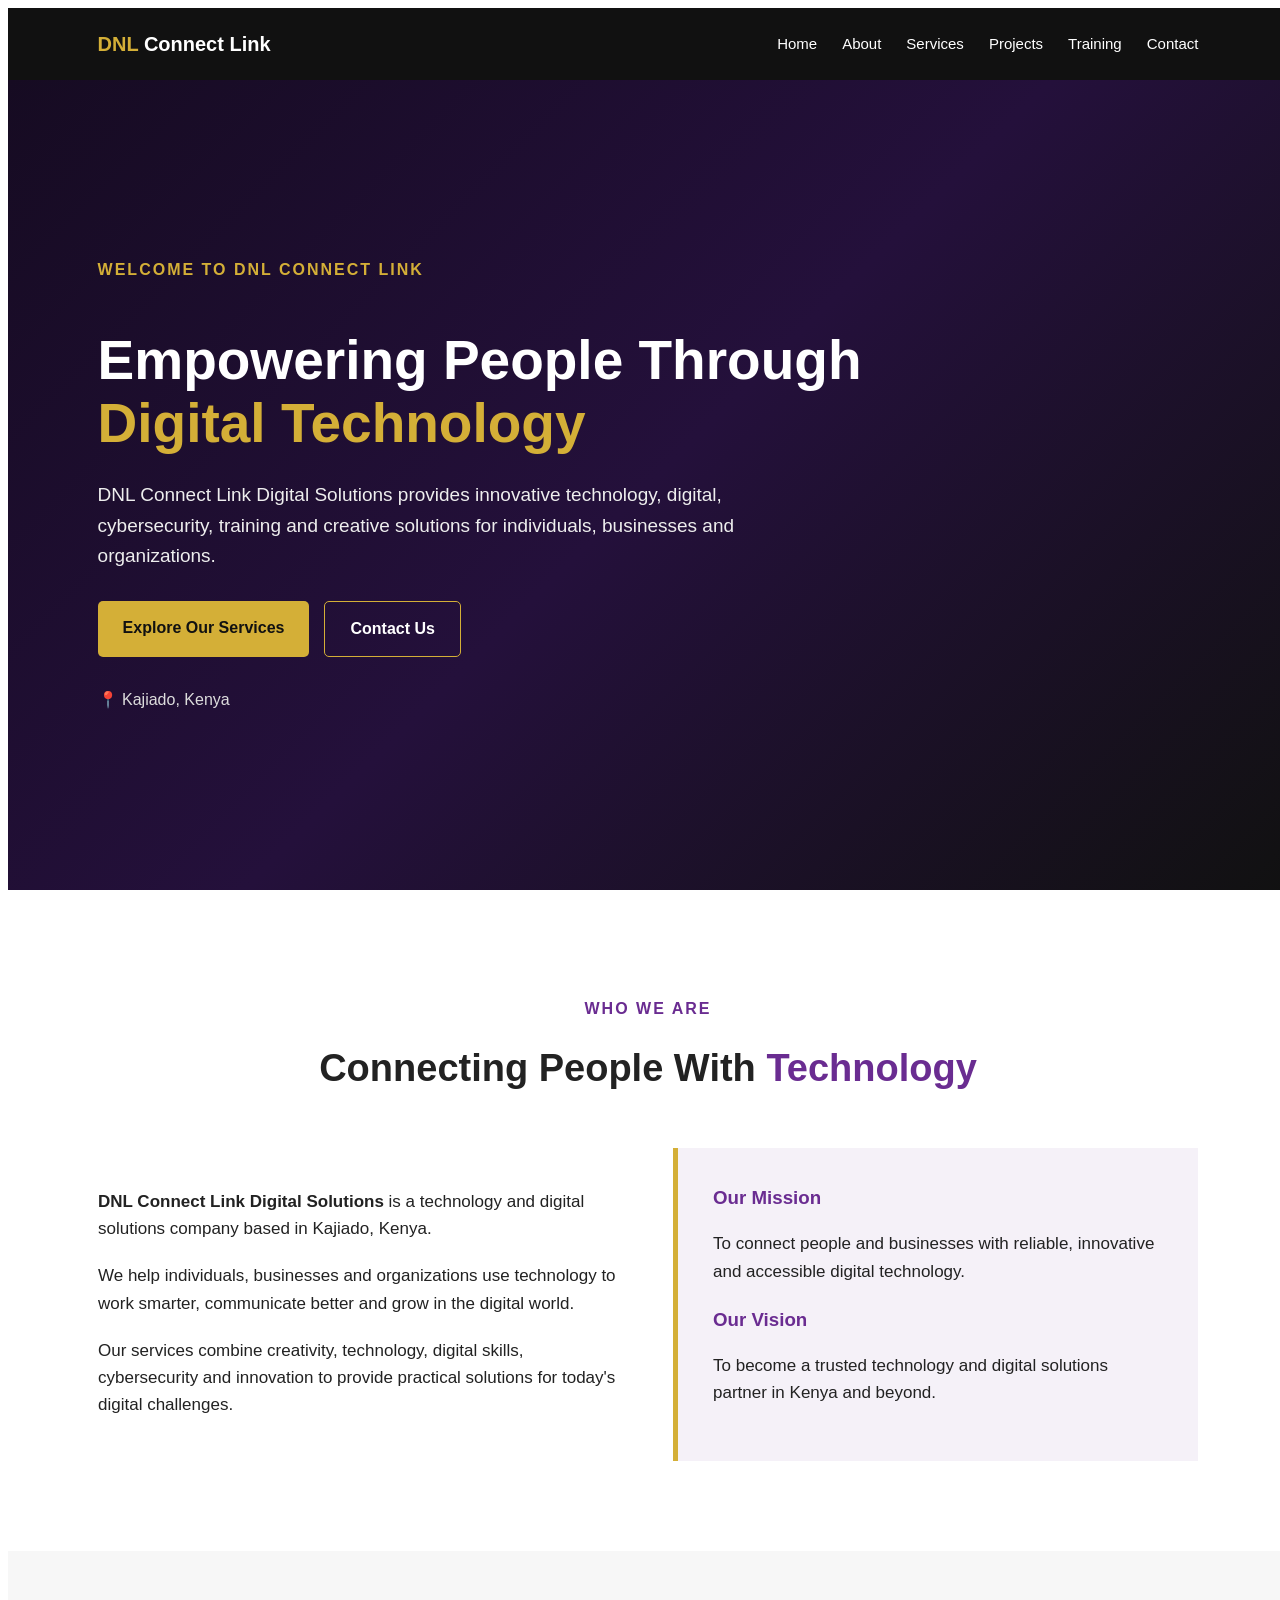
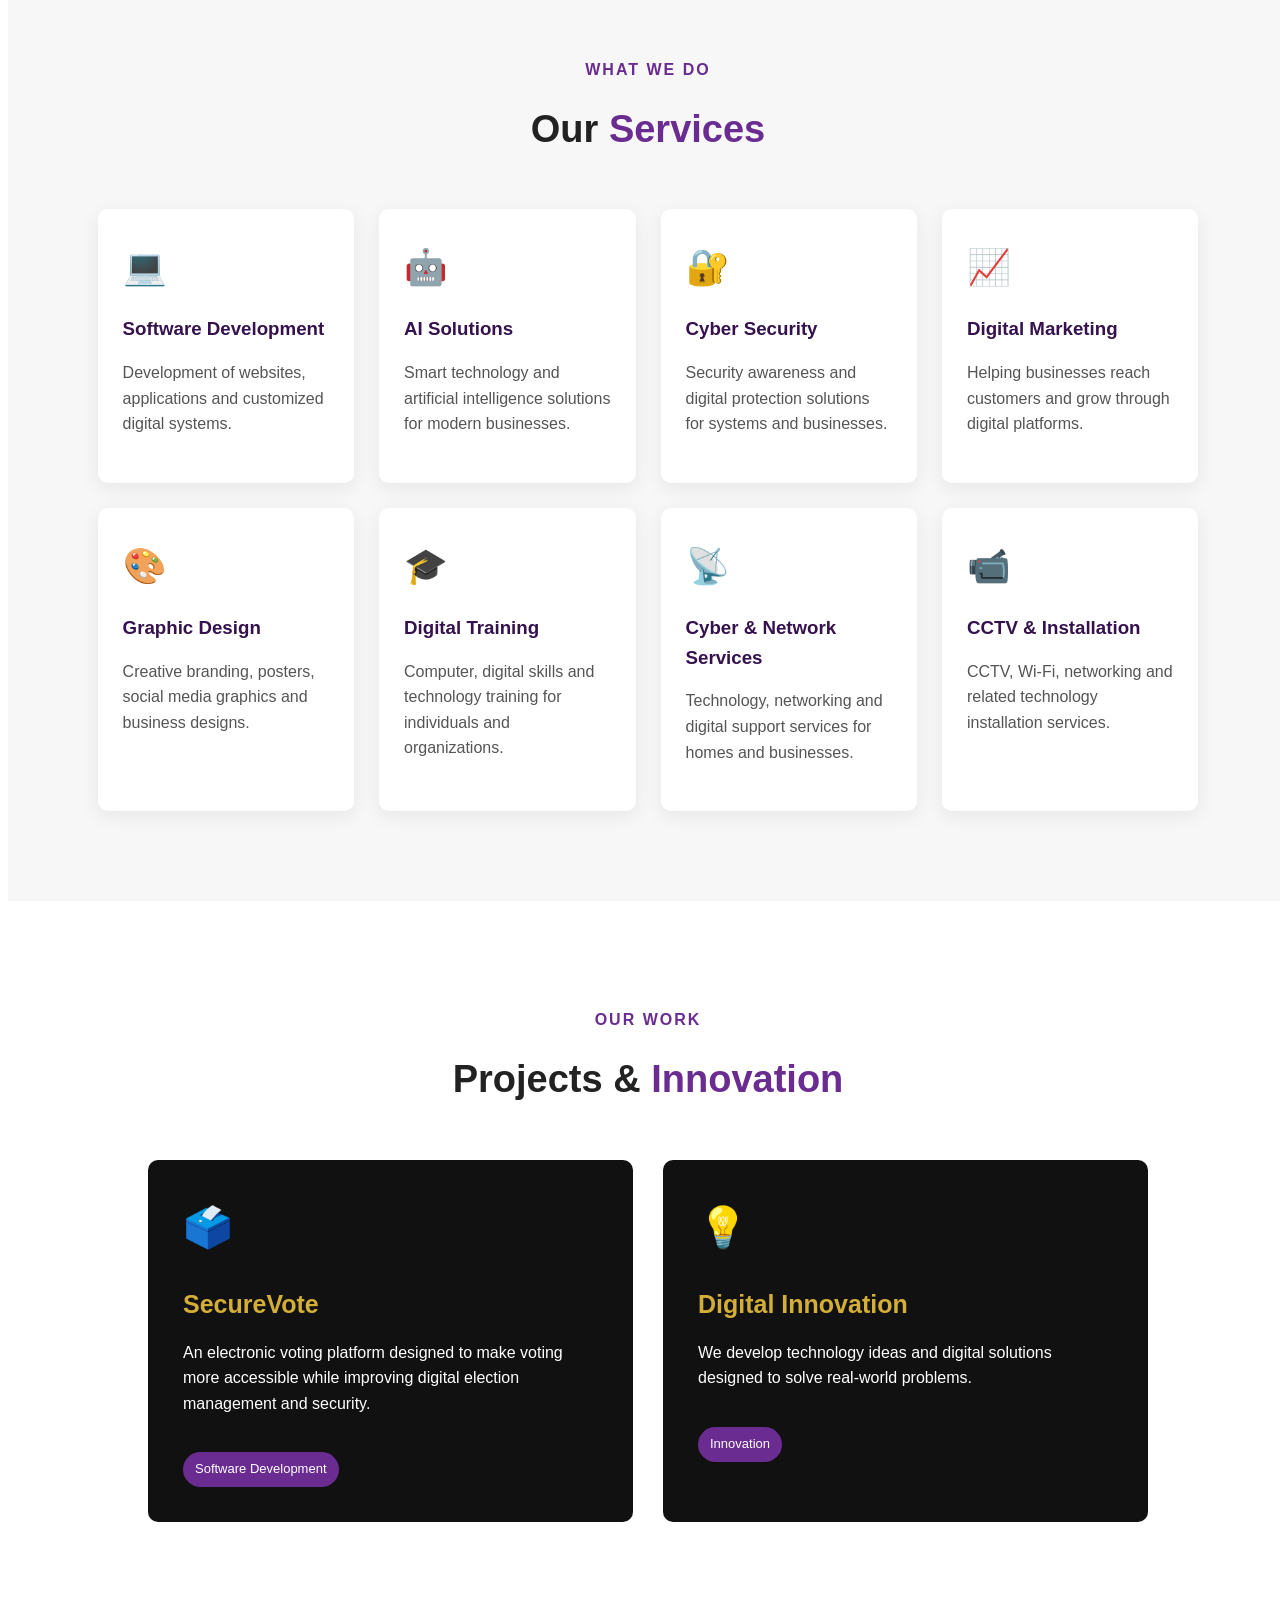
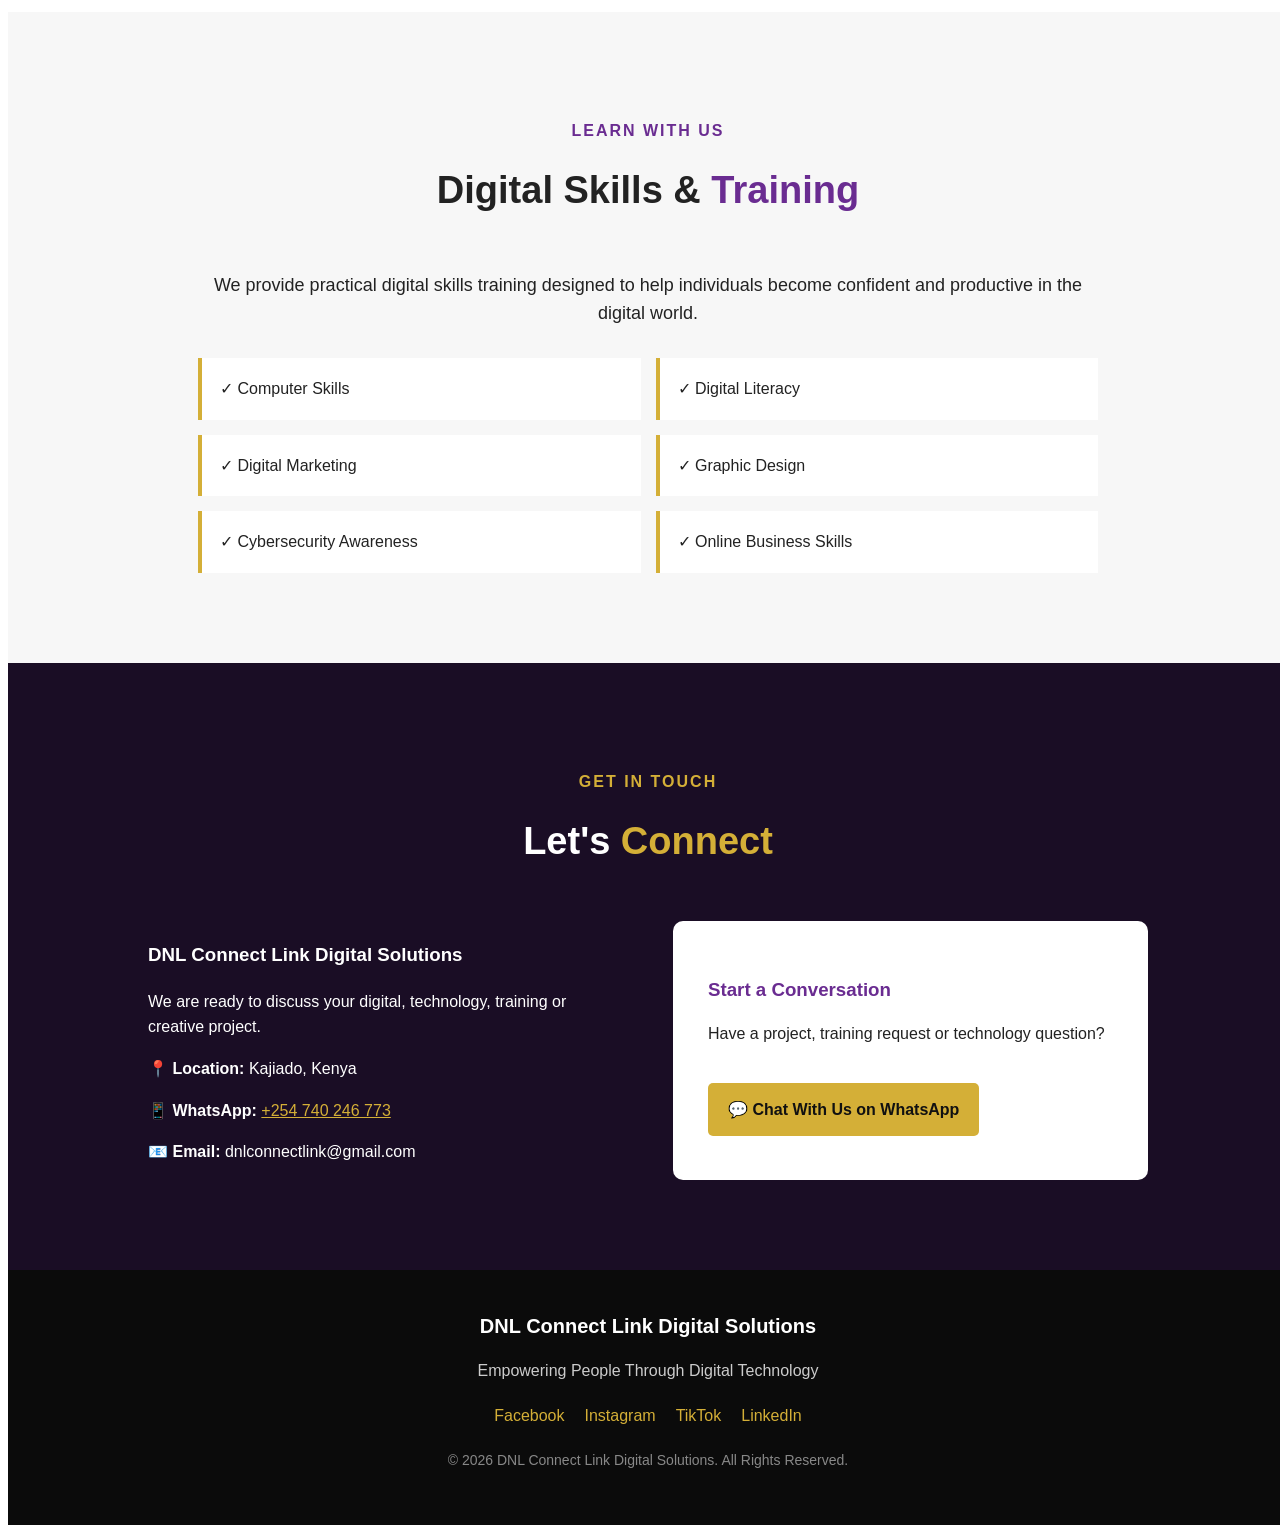
<file: index.html>
<!DOCTYPE html>
<html lang="en">

<head>
    <meta charset="UTF-8">

    <meta name="viewport"
          content="width=device-width, initial-scale=1.0">
          
          <meta name="google-site-verification" content="sJnFc-RJofWTsWN-BUQqRW1JeE28vLtkyB50u_E69Io" />

    <meta name="description"
          content="DNL Connect Link Digital Solutions in Kajiado, Kenya provides software development, AI solutions, cybersecurity, digital marketing, graphic design, digital training, networking, CCTV and technology services.">

    <meta name="keywords"
          content="DNL Connect Link Digital Solutions, digital solutions Kajiado, software development Kajiado, AI solutions Kenya, cybersecurity Kajiado, digital marketing Kajiado, graphic design Kajiado, computer training Kajiado, CCTV installation Kajiado">

    <meta name="author"
          content="DNL Connect Link Digital Solutions">

    <meta name="robots"
          content="index, follow">

    <meta name="theme-color"
          content="#35124d">

    <title>
        DNL Connect Link Digital Solutions | Technology Services in Kajiado, Kenya
    </title>

    <!-- Open Graph -->
    <meta property="og:title"
          content="DNL Connect Link Digital Solutions | Kajiado, Kenya">

    <meta property="og:description"
          content="Software development, AI solutions, cybersecurity, digital marketing, graphic design, digital training and technology services in Kajiado, Kenya.">

    <meta property="og:type"
          content="website">

    <meta property="og:locale"
          content="en_KE">

    <link rel="stylesheet" href="style.css">
</head>

<body>

    <!-- Navigation -->
    <header class="navbar">

        <div class="logo">
            <span>DNL</span>
            Connect Link
        </div>

        <nav>
            <a href="index.html">Home</a>
            <a href="about.html">About</a>
            <a href="services.html">Services</a>
            <a href="projects.html">Projects</a>
            <a href="training.html">Training</a>
            <a href="contact.html">Contact</a>
        </nav>

    </header>


    <!-- Hero Section -->
    <section id="home" class="hero">

        <div class="hero-content">

            <p class="welcome">
                WELCOME TO DNL CONNECT LINK
            </p>

            <h1>
                Empowering People Through
                <span>Digital Technology</span>
            </h1>

            <p class="hero-text">
                DNL Connect Link Digital Solutions provides
                innovative technology, digital, cybersecurity,
                training and creative solutions for individuals,
                businesses and organizations.
            </p>

            <div class="hero-buttons">

                <a href="services.html" class="btn primary">
                    Explore Our Services
                </a>

                <a href="#contact" class="btn secondary">
                    Contact Us
                </a>

            </div>

            <p class="location">
                📍 Kajiado, Kenya
            </p>

        </div>

    </section>


    <!-- About Section -->
    <section id="about" class="about">

        <div class="section-title">

            <p>WHO WE ARE</p>

            <h2>
                Connecting People With
                <span>Technology</span>
            </h2>

        </div>

        <div class="about-content">

            <div>
                <p>
                    <strong>DNL Connect Link Digital Solutions</strong>
                    is a technology and digital solutions company
                    based in Kajiado, Kenya.
                </p>

                <p>
                    We help individuals, businesses and organizations
                    use technology to work smarter, communicate
                    better and grow in the digital world.
                </p>

                <p>
                    Our services combine creativity, technology,
                    digital skills, cybersecurity and innovation
                    to provide practical solutions for today's
                    digital challenges.
                </p>
            </div>

            <div class="about-card">

                <h3>Our Mission</h3>

                <p>
                    To connect people and businesses with reliable,
                    innovative and accessible digital technology.
                </p>

                <h3>Our Vision</h3>

                <p>
                    To become a trusted technology and digital
                    solutions partner in Kenya and beyond.
                </p>

            </div>

        </div>

    </section>


    <!-- Services Section -->
    <section id="services" class="services">

        <div class="section-title">

            <p>WHAT WE DO</p>

            <h2>
                Our <span>Services</span>
            </h2>

        </div>

        <div class="services-grid">

            <div class="service-card">
                <div class="icon">💻</div>
                <h3>Software Development</h3>
                <p>
                    Development of websites, applications
                    and customized digital systems.
                </p>
            </div>

            <div class="service-card">
                <div class="icon">🤖</div>
                <h3>AI Solutions</h3>
                <p>
                    Smart technology and artificial intelligence
                    solutions for modern businesses.
                </p>
            </div>

            <div class="service-card">
                <div class="icon">🔐</div>
                <h3>Cyber Security</h3>
                <p>
                    Security awareness and digital protection
                    solutions for systems and businesses.
                </p>
            </div>

            <div class="service-card">
                <div class="icon">📈</div>
                <h3>Digital Marketing</h3>
                <p>
                    Helping businesses reach customers and grow
                    through digital platforms.
                </p>
            </div>

            <div class="service-card">
                <div class="icon">🎨</div>
                <h3>Graphic Design</h3>
                <p>
                    Creative branding, posters, social media
                    graphics and business designs.
                </p>
            </div>

            <div class="service-card">
                <div class="icon">🎓</div>
                <h3>Digital Training</h3>
                <p>
                    Computer, digital skills and technology
                    training for individuals and organizations.
                </p>
            </div>

            <div class="service-card">
                <div class="icon">📡</div>
                <h3>Cyber & Network Services</h3>
                <p>
                    Technology, networking and digital support
                    services for homes and businesses.
                </p>
            </div>

            <div class="service-card">
                <div class="icon">📹</div>
                <h3>CCTV & Installation</h3>
                <p>
                    CCTV, Wi-Fi, networking and related
                    technology installation services.
                </p>
            </div>

        </div>

    </section>


    <!-- Projects Section -->
    <section id="projects" class="projects">

        <div class="section-title">

            <p>OUR WORK</p>

            <h2>
                Projects & <span>Innovation</span>
            </h2>

        </div>

        <div class="project-content">

            <div class="project-card">

                <div class="project-icon">
                    🗳️
                </div>

                <h3>SecureVote</h3>

                <p>
                    An electronic voting platform designed to
                    make voting more accessible while improving
                    digital election management and security.
                </p>

                <span class="project-tag">
                    Software Development
                </span>

            </div>

            <div class="project-card">

                <div class="project-icon">
                    💡
                </div>

                <h3>Digital Innovation</h3>

                <p>
                    We develop technology ideas and digital
                    solutions designed to solve real-world
                    problems.
                </p>

                <span class="project-tag">
                    Innovation
                </span>

            </div>

        </div>

    </section>


    <!-- Training Section -->
    <section id="training" class="training">

        <div class="section-title">

            <p>LEARN WITH US</p>

            <h2>
                Digital Skills & <span>Training</span>
            </h2>

        </div>

        <div class="training-content">

            <p>
                We provide practical digital skills training
                designed to help individuals become confident
                and productive in the digital world.
            </p>

            <div class="training-list">

                <div>✓ Computer Skills</div>
                <div>✓ Digital Literacy</div>
                <div>✓ Digital Marketing</div>
                <div>✓ Graphic Design</div>
                <div>✓ Cybersecurity Awareness</div>
                <div>✓ Online Business Skills</div>

            </div>

        </div>

    </section>


    <!-- Contact Section -->
    <section id="contact" class="contact">

        <div class="section-title">

            <p>GET IN TOUCH</p>

            <h2>
                Let's <span>Connect</span>
            </h2>

        </div>

        <div class="contact-content">

            <div class="contact-info">

                <h3>DNL Connect Link Digital Solutions</h3>

                <p>
                    We are ready to discuss your digital,
                    technology, training or creative project.
                </p>

                <p>
                    📍 <strong>Location:</strong>
                    Kajiado, Kenya
                </p>

                <p>
                    📱 <strong>WhatsApp:</strong>
                    <a href="https://wa.me/254740246773">
                        +254 740 246 773
                    </a>
                </p>

                <p>
                    📧 <strong>Email:</strong>
                    dnlconnectlink@gmail.com
                </p>

            </div>

            <div class="contact-card">

                <h3>Start a Conversation</h3>

                <p>
                    Have a project, training request or
                    technology question?
                </p>

                <a
                    href="https://wa.me/254740246773"
                    class="whatsapp-btn"
                    target="_blank">
                    💬 Chat With Us on WhatsApp
                </a>

            </div>

        </div>

    </section>


    <!-- Footer -->
    <footer>

        <div class="footer-logo">
            DNL Connect Link Digital Solutions
        </div>

        <p>
            Empowering People Through Digital Technology
        </p>

        <div class="social-links">

            <a href="#" aria-label="Facebook">Facebook</a>
            <a href="#" aria-label="Instagram">Instagram</a>
            <a href="#" aria-label="TikTok">TikTok</a>
            <a href="#" aria-label="LinkedIn">LinkedIn</a>

        </div>

        <p class="copyright">
            © 2026 DNL Connect Link Digital Solutions.
            All Rights Reserved.
        </p>

    </footer>

<script src="script.js"></script>

<script type="application/ld+json">
{
    "@context": "https://schema.org",
    "@type": "LocalBusiness",
    "name": "DNL Connect Link Digital Solutions",
    "description": "DNL Connect Link Digital Solutions provides software development, AI solutions, cybersecurity, digital marketing, graphic design, digital training, networking, CCTV and technology services.",
    "address": {
        "@type": "PostalAddress",
        "addressLocality": "Kajiado",
        "addressCountry": "KE"
    },
    "telephone": "+254740246773",
    "email": "dnlconnectlink@gmail.com",
    "areaServed": "Kajiado, Kenya",
    "serviceType": [
        "Software Development",
        "AI Solutions",
        "Cybersecurity",
        "Digital Marketing",
        "Graphic Design",
        "Digital Training",
        "Cyber and Network Services",
        "CCTV Installation"
    ]
}
</script>

</body>
</html>
</file>
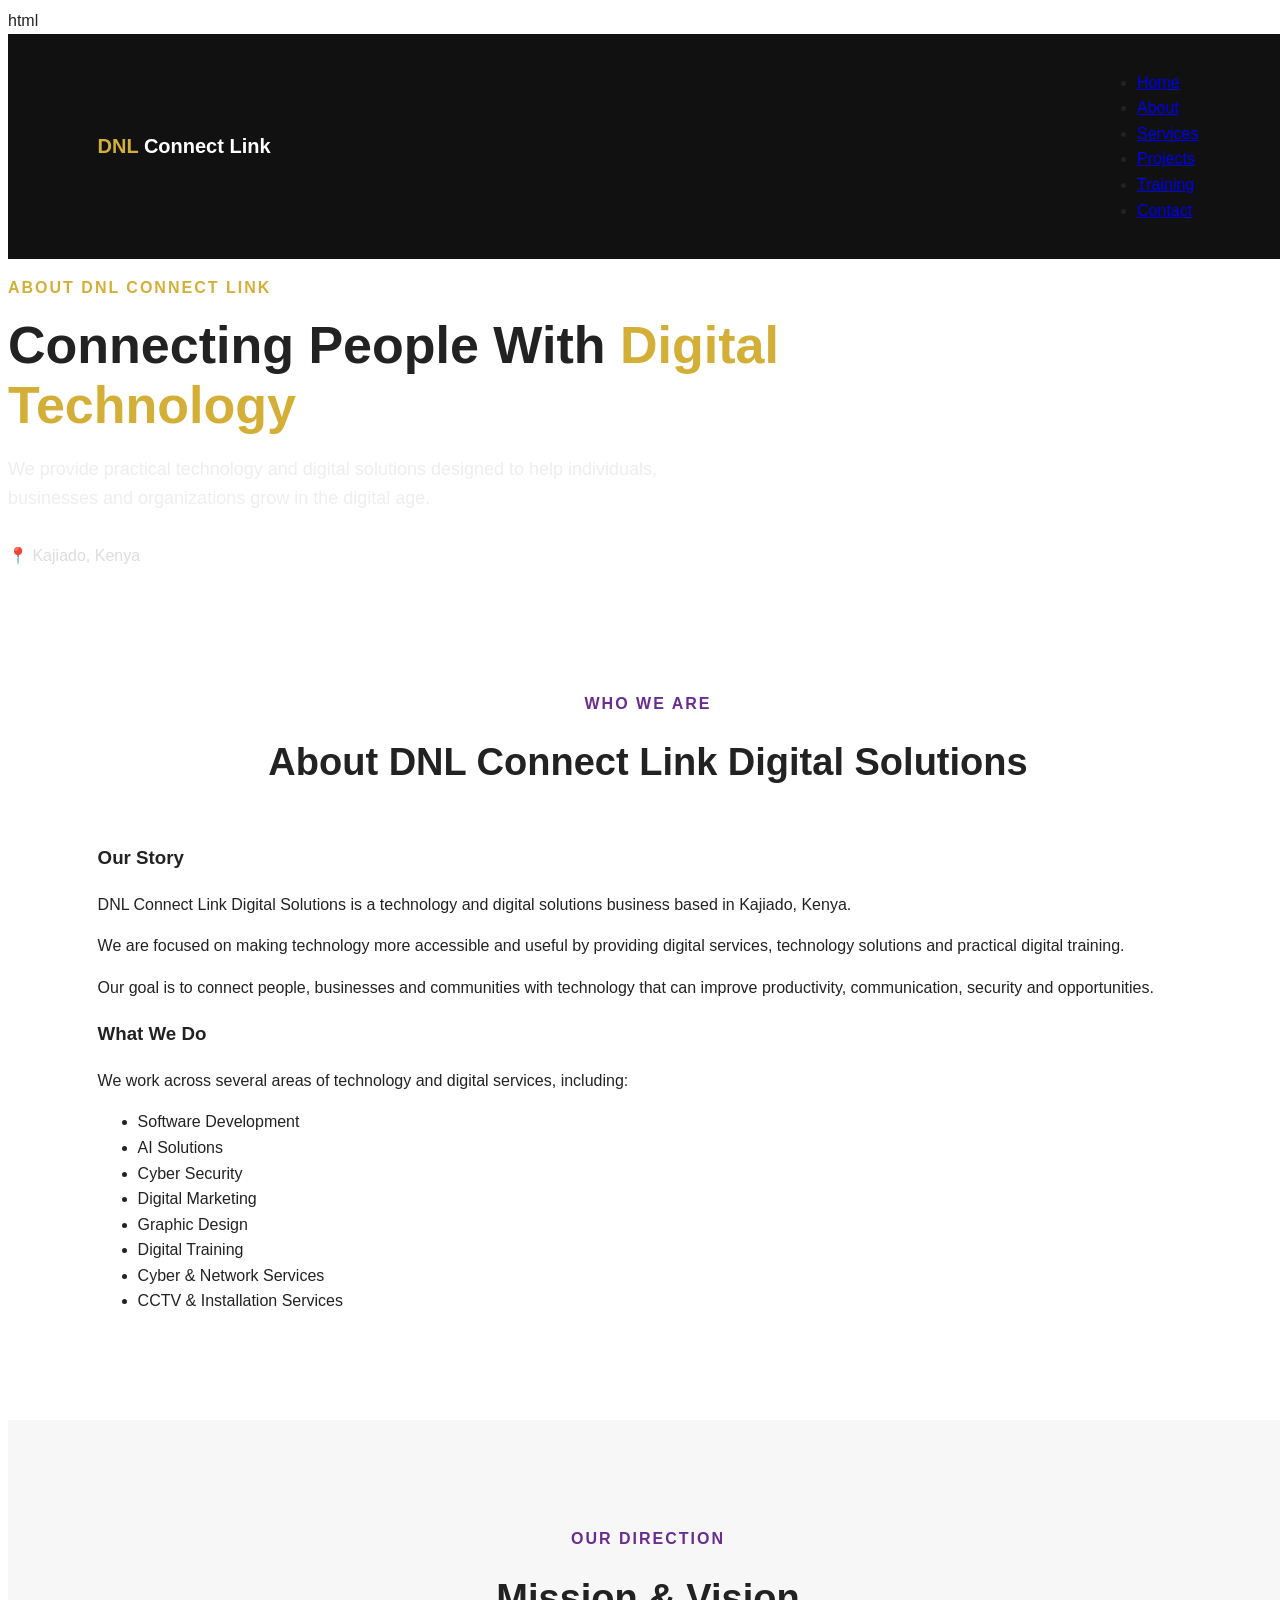
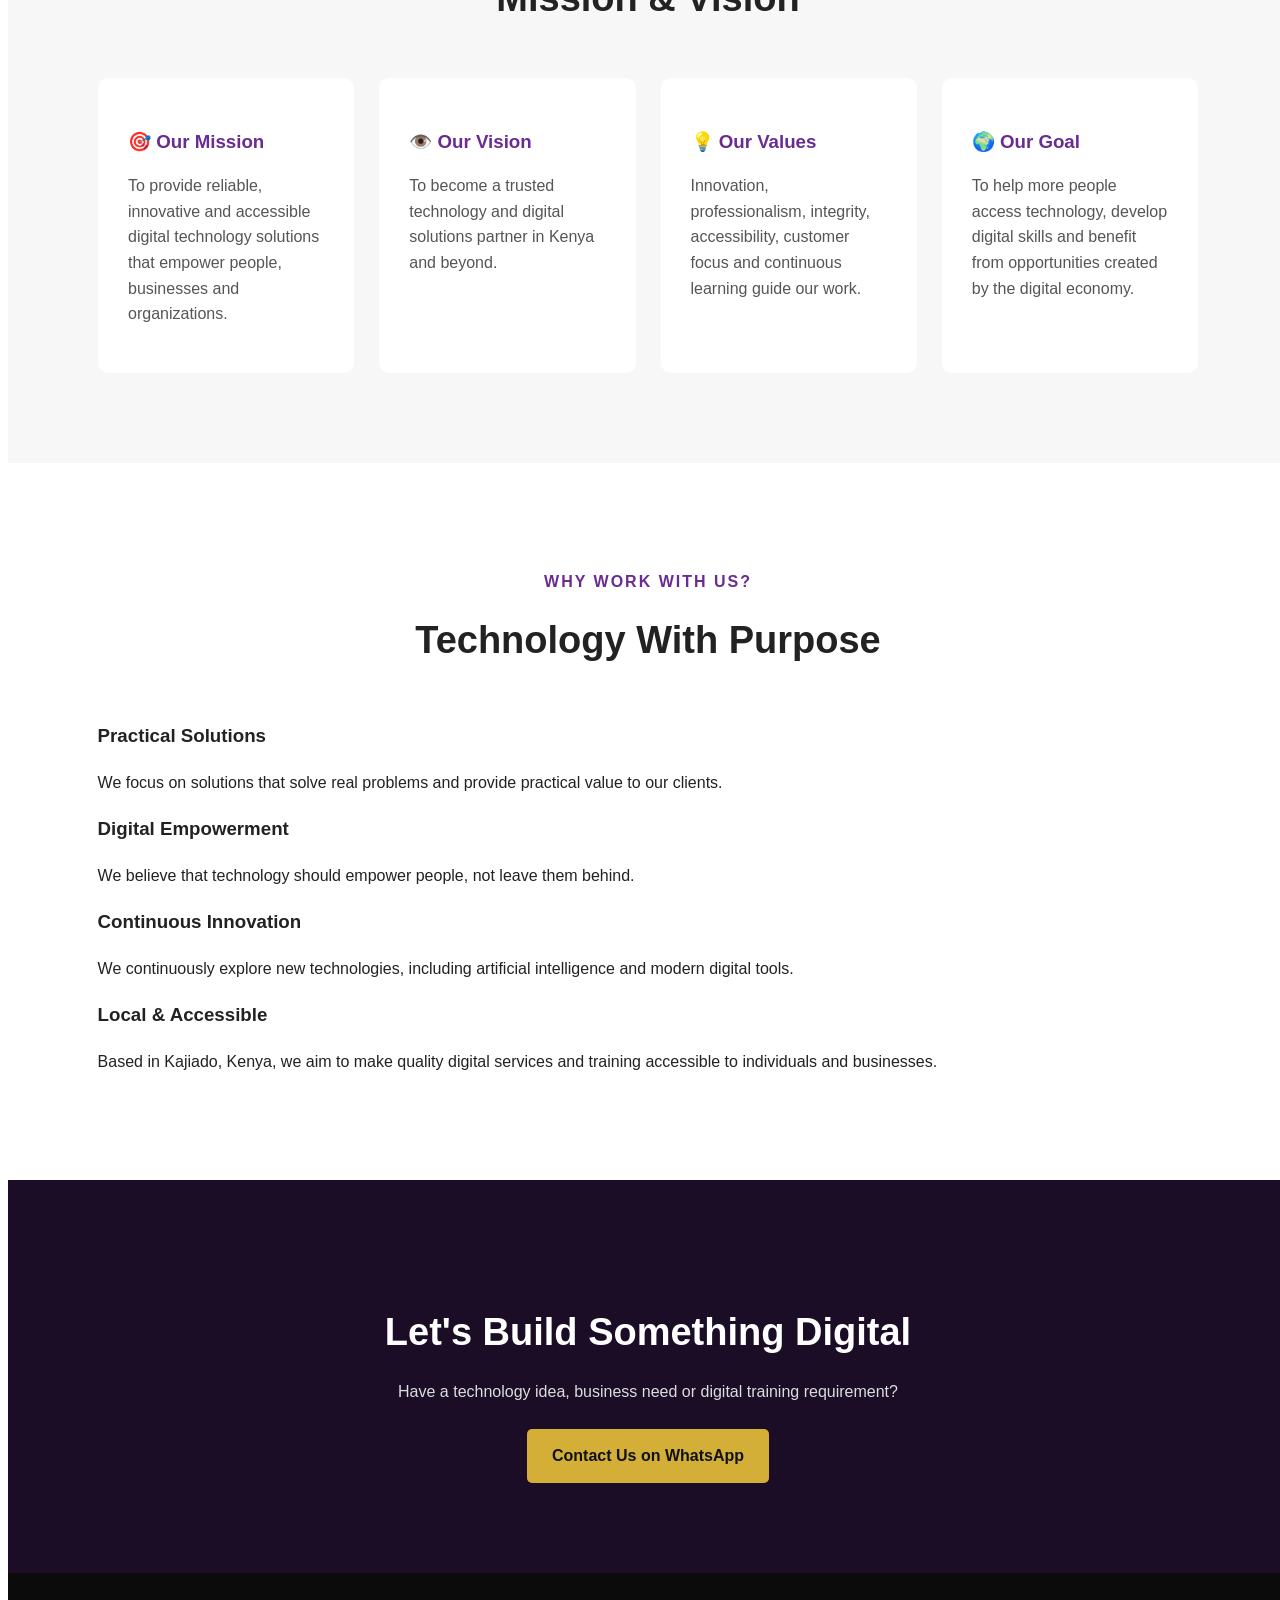
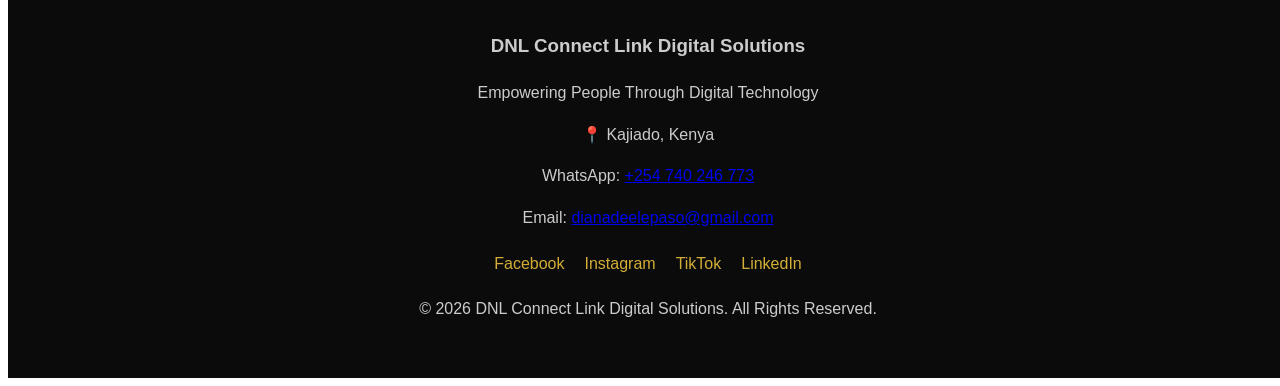
<file: about.html>
html
<!DOCTYPE html>
<html lang="en">

<head>

    <meta charset="UTF-8">

    <meta name="viewport" content="width=device-width, initial-scale=1.0">

    <meta name="description"
          content="Learn about DNL Connect Link Digital Solutions, a technology and digital solutions company based in Kajiado, Kenya.">

    <meta name="keywords"
          content="DNL Connect Link, Kajiado, Kenya, technology, software development, AI, cyber security, digital training">

    <meta name="author" content="DNL Connect Link Digital Solutions">

    <title>About Us | DNL Connect Link Digital Solutions</title>

    <link rel="stylesheet" href="style.css">

</head>

<body>

    <!-- NAVIGATION -->

    <nav class="navbar">

        <div class="logo">
            <span>DNL</span> Connect Link
        </div>

        <ul class="nav-links">

            <li>
                <a href="index.html">Home</a>
            </li>

            <li>
                <a href="about.html">About</a>
            </li>

            <li>
                <a href="services.html">Services</a>
            </li>

            <li>
                <a href="index.html#projects">Projects</a>
            </li>

            <li>
                <a href="index.html#training">Training</a>
            </li>

            <li>
                <a href="index.html#contact">Contact</a>
            </li>

        </ul>

    </nav>


    <!-- ABOUT HEADER -->

    <header class="services-page-header">

        <div>

            <p class="welcome">
                ABOUT DNL CONNECT LINK
            </p>

            <h1>
                Connecting People With
                <span>Digital Technology</span>
            </h1>

            <p>
                We provide practical technology and digital solutions
                designed to help individuals, businesses and organizations
                grow in the digital age.
            </p>

            <p class="location">
                📍 Kajiado, Kenya
            </p>

        </div>

    </header>


    <!-- WHO WE ARE -->

    <section class="about-section">

        <div class="section-title">

            <p>WHO WE ARE</p>

            <h2>
                About DNL Connect Link Digital Solutions
            </h2>

        </div>

        <div class="about-grid">

            <div>

                <h3>
                    Our Story
                </h3>

                <p>
                    DNL Connect Link Digital Solutions is a technology
                    and digital solutions business based in Kajiado,
                    Kenya.
                </p>

                <p>
                    We are focused on making technology more accessible
                    and useful by providing digital services, technology
                    solutions and practical digital training.
                </p>

                <p>
                    Our goal is to connect people, businesses and
                    communities with technology that can improve
                    productivity, communication, security and
                    opportunities.
                </p>

            </div>


            <div>

                <h3>
                    What We Do
                </h3>

                <p>
                    We work across several areas of technology and
                    digital services, including:
                </p>

                <ul>

                    <li>Software Development</li>

                    <li>AI Solutions</li>

                    <li>Cyber Security</li>

                    <li>Digital Marketing</li>

                    <li>Graphic Design</li>

                    <li>Digital Training</li>

                    <li>Cyber & Network Services</li>

                    <li>CCTV & Installation Services</li>

                </ul>

            </div>

        </div>

    </section>


    <!-- MISSION & VISION -->

    <section class="why-us">

        <div class="section-title">

            <p>OUR DIRECTION</p>

            <h2>
                Mission & Vision
            </h2>

        </div>


        <div class="why-grid">

            <div>

                <h3>🎯 Our Mission</h3>

                <p>
                    To provide reliable, innovative and accessible
                    digital technology solutions that empower people,
                    businesses and organizations.
                </p>

            </div>


            <div>

                <h3>👁️ Our Vision</h3>

                <p>
                    To become a trusted technology and digital solutions
                    partner in Kenya and beyond.
                </p>

            </div>


            <div>

                <h3>💡 Our Values</h3>

                <p>
                    Innovation, professionalism, integrity,
                    accessibility, customer focus and continuous
                    learning guide our work.
                </p>

            </div>


            <div>

                <h3>🌍 Our Goal</h3>

                <p>
                    To help more people access technology, develop
                    digital skills and benefit from opportunities
                    created by the digital economy.
                </p>

            </div>

        </div>

    </section>


    <!-- WHY DNL -->

    <section class="about-section">

        <div class="section-title">

            <p>WHY WORK WITH US?</p>

            <h2>
                Technology With Purpose
            </h2>

        </div>


        <div class="about-grid">

            <div>

                <h3>Practical Solutions</h3>

                <p>
                    We focus on solutions that solve real problems
                    and provide practical value to our clients.
                </p>

            </div>


            <div>

                <h3>Digital Empowerment</h3>

                <p>
                    We believe that technology should empower people,
                    not leave them behind.
                </p>

            </div>


            <div>

                <h3>Continuous Innovation</h3>

                <p>
                    We continuously explore new technologies,
                    including artificial intelligence and modern
                    digital tools.
                </p>

            </div>


            <div>

                <h3>Local & Accessible</h3>

                <p>
                    Based in Kajiado, Kenya, we aim to make quality
                    digital services and training accessible to
                    individuals and businesses.
                </p>

            </div>

        </div>

    </section>


    <!-- CALL TO ACTION -->

    <section class="service-cta">

        <h2>
            Let's Build Something Digital
        </h2>

        <p>
            Have a technology idea, business need or digital
            training requirement?
        </p>

        <a
            href="https://wa.me/254740246773"
            class="btn primary"
            target="_blank"
        >
            Contact Us on WhatsApp
        </a>

    </section>


    <!-- FOOTER -->

    <footer>

        <h3>
            DNL Connect Link Digital Solutions
        </h3>

        <p>
            Empowering People Through Digital Technology
        </p>

        <p>
            📍 Kajiado, Kenya
        </p>

        <p>
            WhatsApp:
            <a href="https://wa.me/254740246773">
                +254 740 246 773
            </a>
        </p>

        <p>
            Email:
            <a href="mailto:dianadeelepaso@gmail.com">
                dianadeelepaso@gmail.com
            </a>
        </p>

        <div class="social-links">

            <a href="#">Facebook</a>

            <a href="#">Instagram</a>

            <a href="#">TikTok</a>

            <a href="#">LinkedIn</a>

        </div>

        <p>
            © 2026 DNL Connect Link Digital Solutions.
            All Rights Reserved.
        </p>

    </footer>

</body>

</html>
</file>
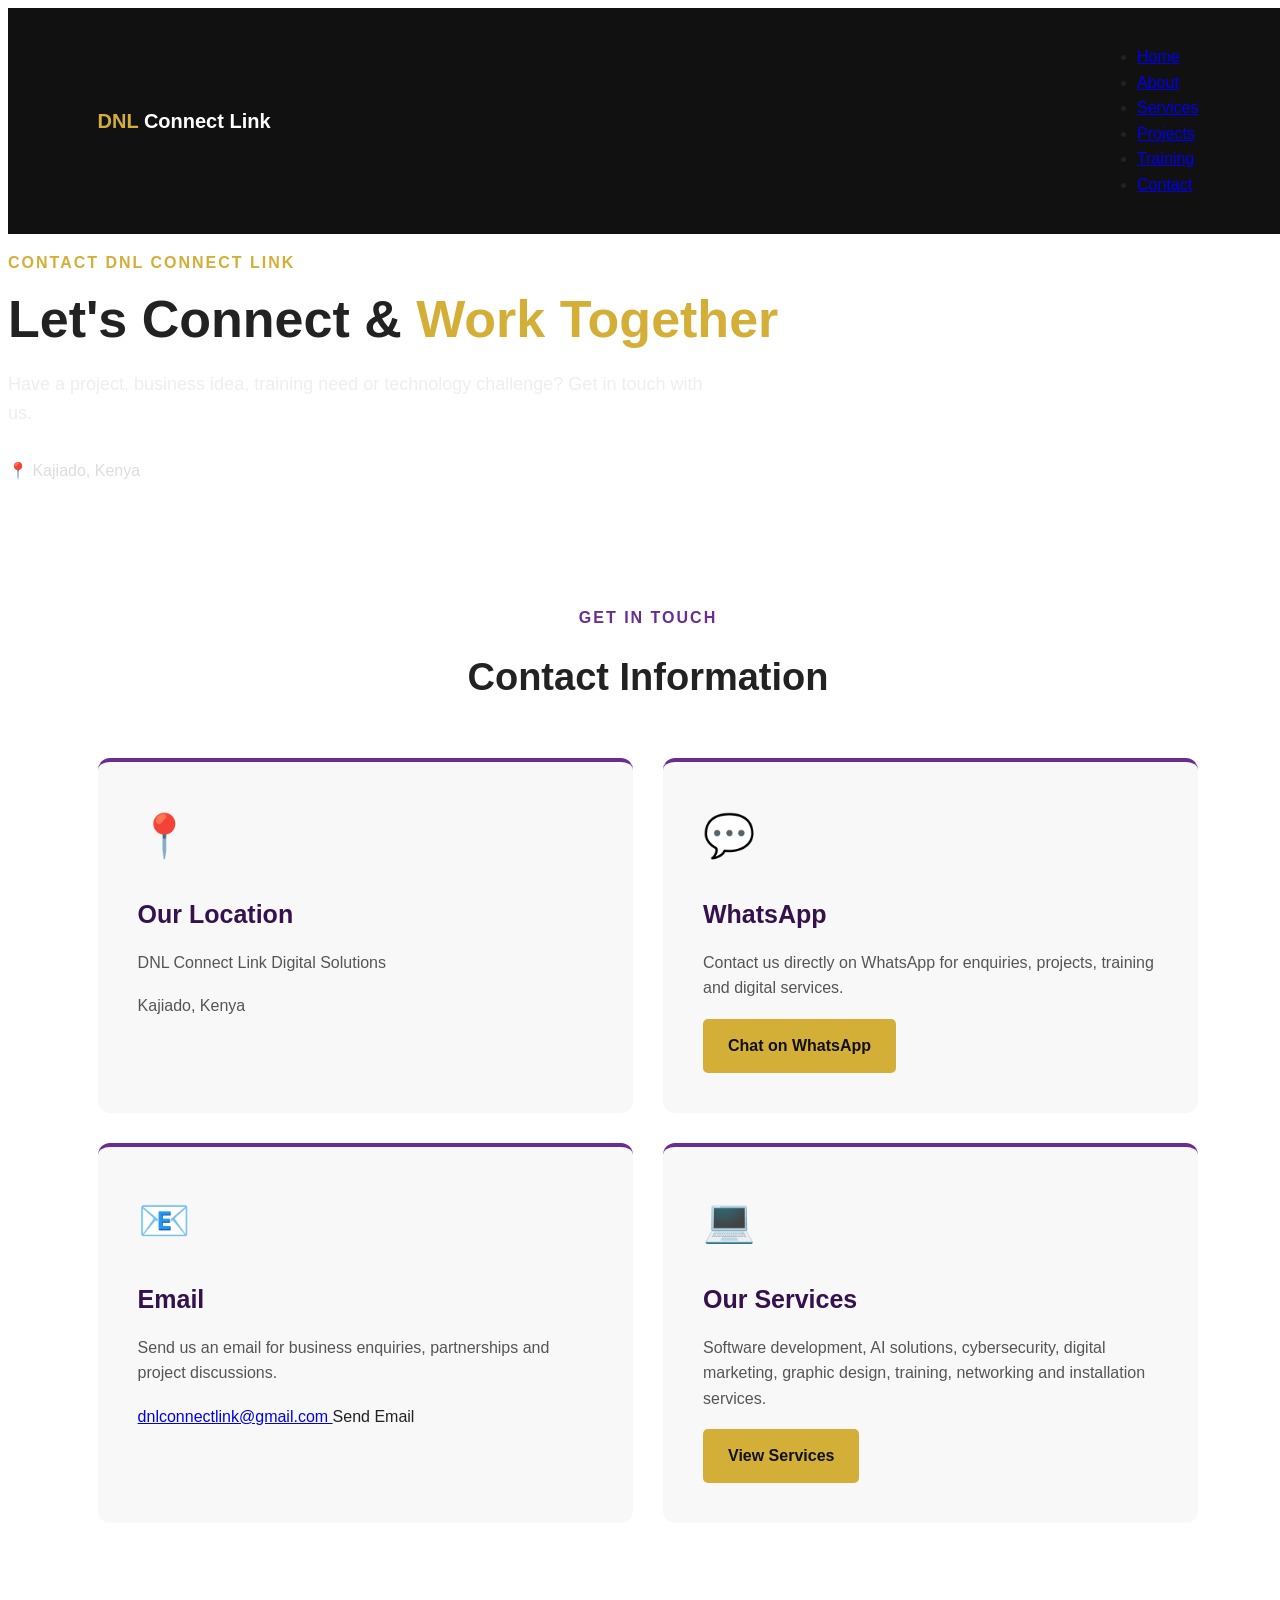
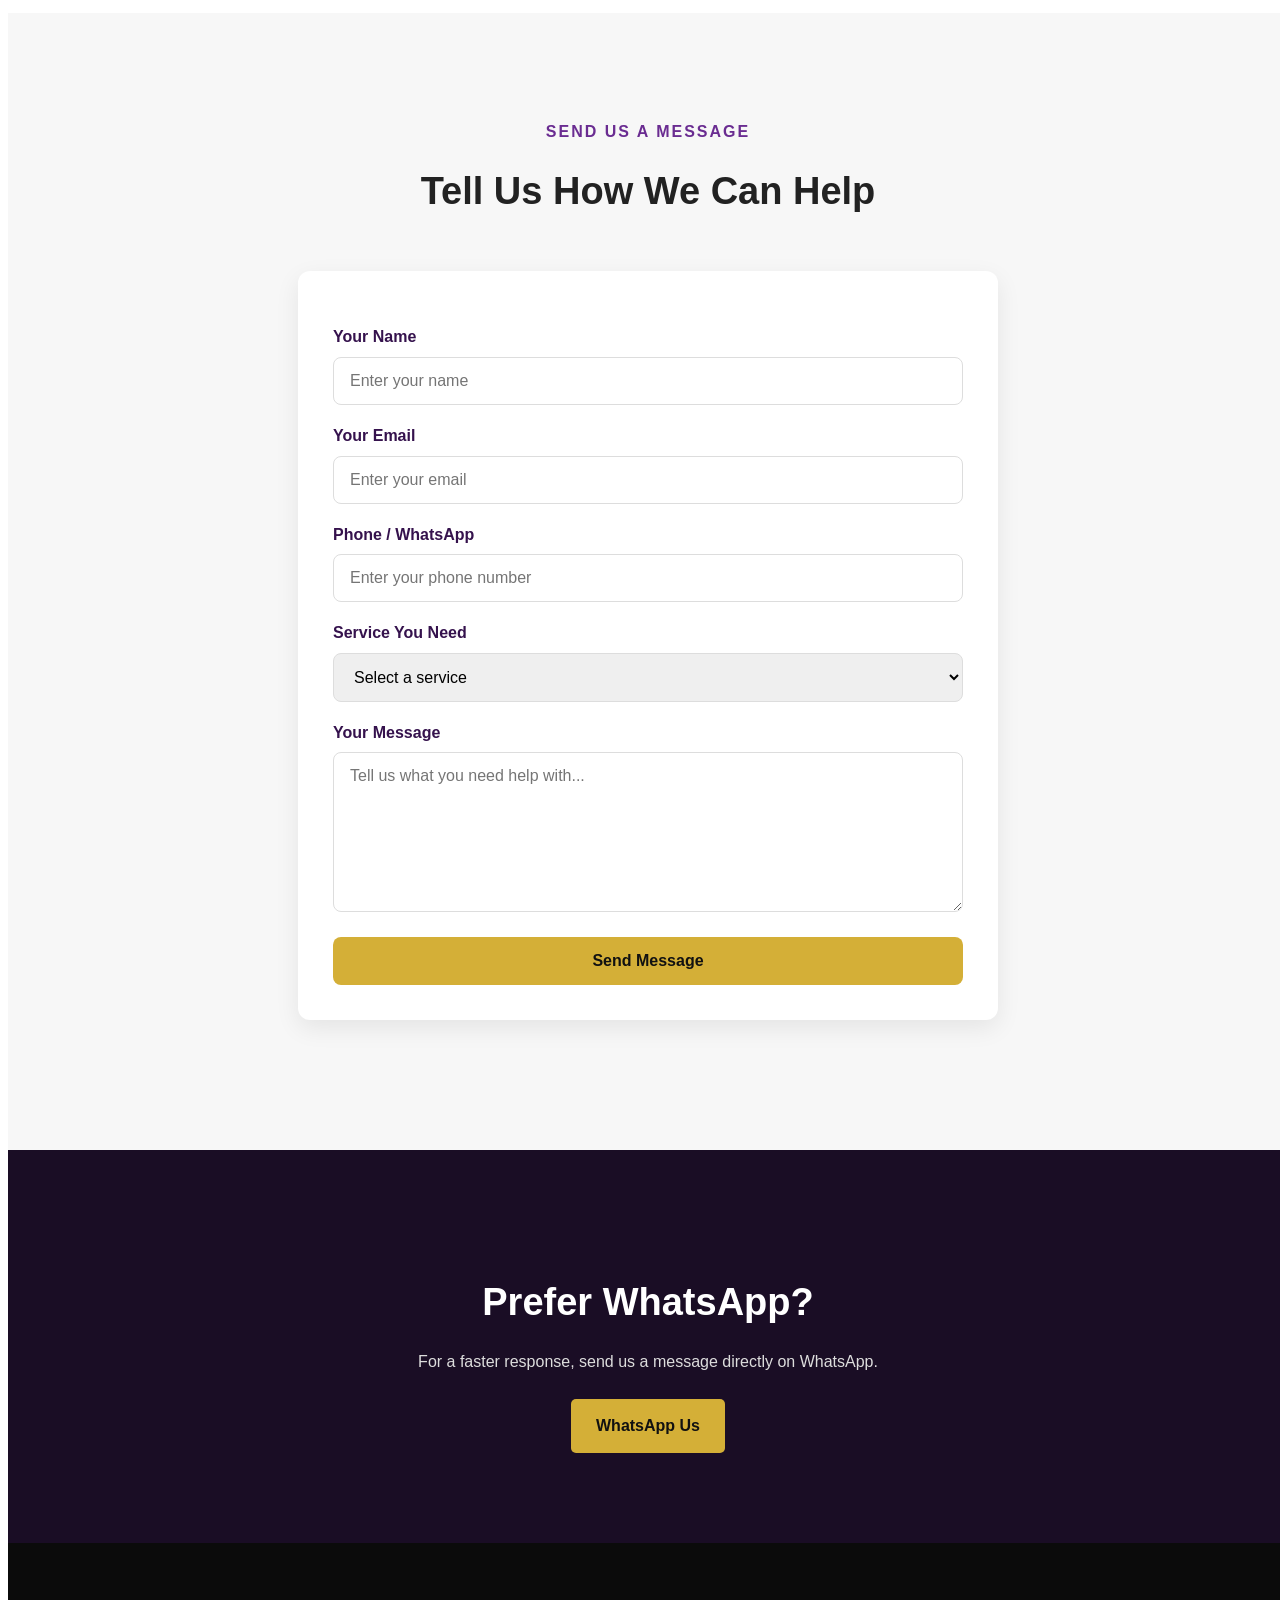
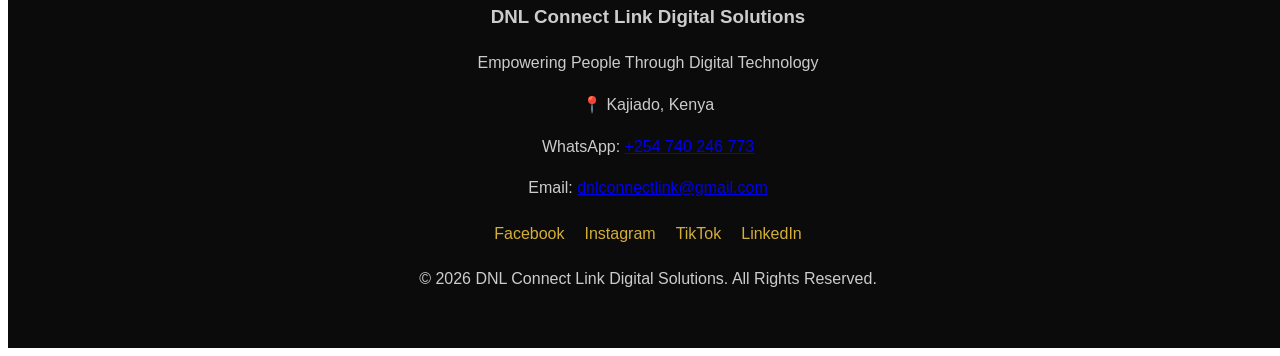
<file: contact.html>
<!DOCTYPE html>
<html lang="en">

<head>

    <meta charset="UTF-8">

    <meta name="viewport" content="width=device-width, initial-scale=1.0">

    <meta name="description"
          content="Contact DNL Connect Link Digital Solutions in Kajiado, Kenya for software development, AI solutions, cybersecurity, digital training, digital marketing and technology services.">

    <meta name="keywords"
          content="contact DNL Connect Link, Kajiado technology company, digital solutions Kenya, software development Kajiado">

    <meta name="author" content="DNL Connect Link Digital Solutions">

    <title>Contact Us | DNL Connect Link Digital Solutions</title>

    <link rel="stylesheet" href="style.css">

</head>

<body>


    <!-- NAVIGATION -->

    <nav class="navbar">

        <div class="logo">
            <span>DNL</span> Connect Link
        </div>

        <ul class="nav-links">

            <li>
                <a href="index.html">Home</a>
            </li>

            <li>
                <a href="about.html">About</a>
            </li>

            <li>
                <a href="services.html">Services</a>
            </li>

            <li>
                <a href="projects.html">Projects</a>
            </li>

            <li>
                <a href="training.html">Training</a>
            </li>

            <li>
                <a href="contact.html">Contact</a>
            </li>

        </ul>

    </nav>


    <!-- CONTACT HEADER -->

    <header class="services-page-header">

        <div>

            <p class="welcome">
                CONTACT DNL CONNECT LINK
            </p>

            <h1>
                Let's Connect &
                <span>Work Together</span>
            </h1>

            <p>
                Have a project, business idea, training need or
                technology challenge? Get in touch with us.
            </p>

            <p class="location">
                📍 Kajiado, Kenya
            </p>

        </div>

    </header>


    <!-- CONTACT INFORMATION -->

    <section class="about-section">

        <div class="section-title">

            <p>GET IN TOUCH</p>

            <h2>
                Contact Information
            </h2>

        </div>


        <div class="services-detailed-grid">


            <!-- LOCATION -->

            <div class="service-large-card">

                <div class="icon">
                    📍
                </div>

                <h3>
                    Our Location
                </h3>

                <p>
                    DNL Connect Link Digital Solutions
                </p>

                <p>
                    Kajiado, Kenya
                </p>

            </div>


            <!-- WHATSAPP -->

            <div class="service-large-card">

                <div class="icon">
                    💬
                </div>

                <h3>
                    WhatsApp
                </h3>

                <p>
                    Contact us directly on WhatsApp for enquiries,
                    projects, training and digital services.
                </p>

                <a
                    href="https://wa.me/254740246773"
                    class="btn primary"
                    target="_blank"
                >
                    Chat on WhatsApp
                </a>

            </div>


            <!-- EMAIL -->

            <div class="service-large-card">

                <div class="icon">
                    📧
                </div>

                <h3>
                    Email
                </h3>

                <p>
                    Send us an email for business enquiries,
                    partnerships and project discussions.
                </p>

               <a href="mailto:dnlconnectlink@gmail.com">
    dnlconnectlink@gmail.com
</a> 
                    Send Email
                </a>

            </div>


            <!-- SERVICES -->

            <div class="service-large-card">

                <div class="icon">
                    💻
                </div>

                <h3>
                    Our Services
                </h3>

                <p>
                    Software development, AI solutions, cybersecurity,
                    digital marketing, graphic design, training,
                    networking and installation services.
                </p>

                <a
                    href="services.html"
                    class="btn primary"
                >
                    View Services
                </a>

            </div>


        </div>

    </section>


    <!-- CONTACT FORM -->

    <section class="why-us">

        <div class="section-title">

            <p>SEND US A MESSAGE</p>

            <h2>
                Tell Us How We Can Help
            </h2>

        </div>


        <div class="contact-form-container">

            <form id="whatsappForm">

    <label for="name">
        Your Name
    </label>

    <input
        type="text"
        id="name"
        placeholder="Enter your name"
        required
    >


    <label for="email">
        Your Email
    </label>

    <input
        type="email"
        id="email"
        placeholder="Enter your email"
        required
    >


    <label for="phone">
        Phone / WhatsApp
    </label>

    <input
        type="tel"
        id="phone"
        placeholder="Enter your phone number"
    >


    <label for="service">
        Service You Need
    </label>

    <select id="service" required>

        <option value="">
            Select a service
        </option>

        <option value="Software Development">
            Software Development
        </option>

        <option value="AI Solutions">
            AI Solutions
        </option>

        <option value="Cyber Security">
            Cyber Security
        </option>

        <option value="Digital Marketing">
            Digital Marketing
        </option>

        <option value="Graphic Design">
            Graphic Design
        </option>

        <option value="Digital Training">
            Digital Training
        </option>

        <option value="Cyber & Network Services">
            Cyber & Network Services
        </option>

        <option value="CCTV & Installation">
            CCTV & Installation
        </option>

        <option value="Other">
            Other
        </option>

    </select>


    <label for="message">
        Your Message
    </label>

    <textarea
        id="message"
        rows="6"
        placeholder="Tell us what you need help with..."
        required
    ></textarea>


    <button
        type="submit"
        class="btn primary"
    >
        Send Message
    </button>

</form>

        </div>

    </section>


    <!-- QUICK CONTACT -->

    <section class="service-cta">

        <h2>
            Prefer WhatsApp?
        </h2>

        <p>
            For a faster response, send us a message directly
            on WhatsApp.
        </p>

        <a
            href="https://wa.me/254740246773"
            class="btn primary"
            target="_blank"
        >
            WhatsApp Us
        </a>

    </section>


    <!-- FOOTER -->

    <footer>

        <h3>
            DNL Connect Link Digital Solutions
        </h3>

        <p>
            Empowering People Through Digital Technology
        </p>

        <p>
            📍 Kajiado, Kenya
        </p>

        <p>
            WhatsApp:
            <a href="https://wa.me/254740246773">
                +254 740 246 773
            </a>
        </p>

        <p>
            Email:
            <a href="mailto:dnlconnectlink@gmail.com">
    dnlconnectlink@gmail.com
</a>
            </a>
        </p>

        <div class="social-links">

            <a href="#">Facebook</a>

            <a href="#">Instagram</a>

            <a href="#">TikTok</a>

            <a href="#">LinkedIn</a>

        </div>

        <p>
            © 2026 DNL Connect Link Digital Solutions.
            All Rights Reserved.
        </p>

    </footer>

<script src="script.js"></script>

</body>

</html>
</file>
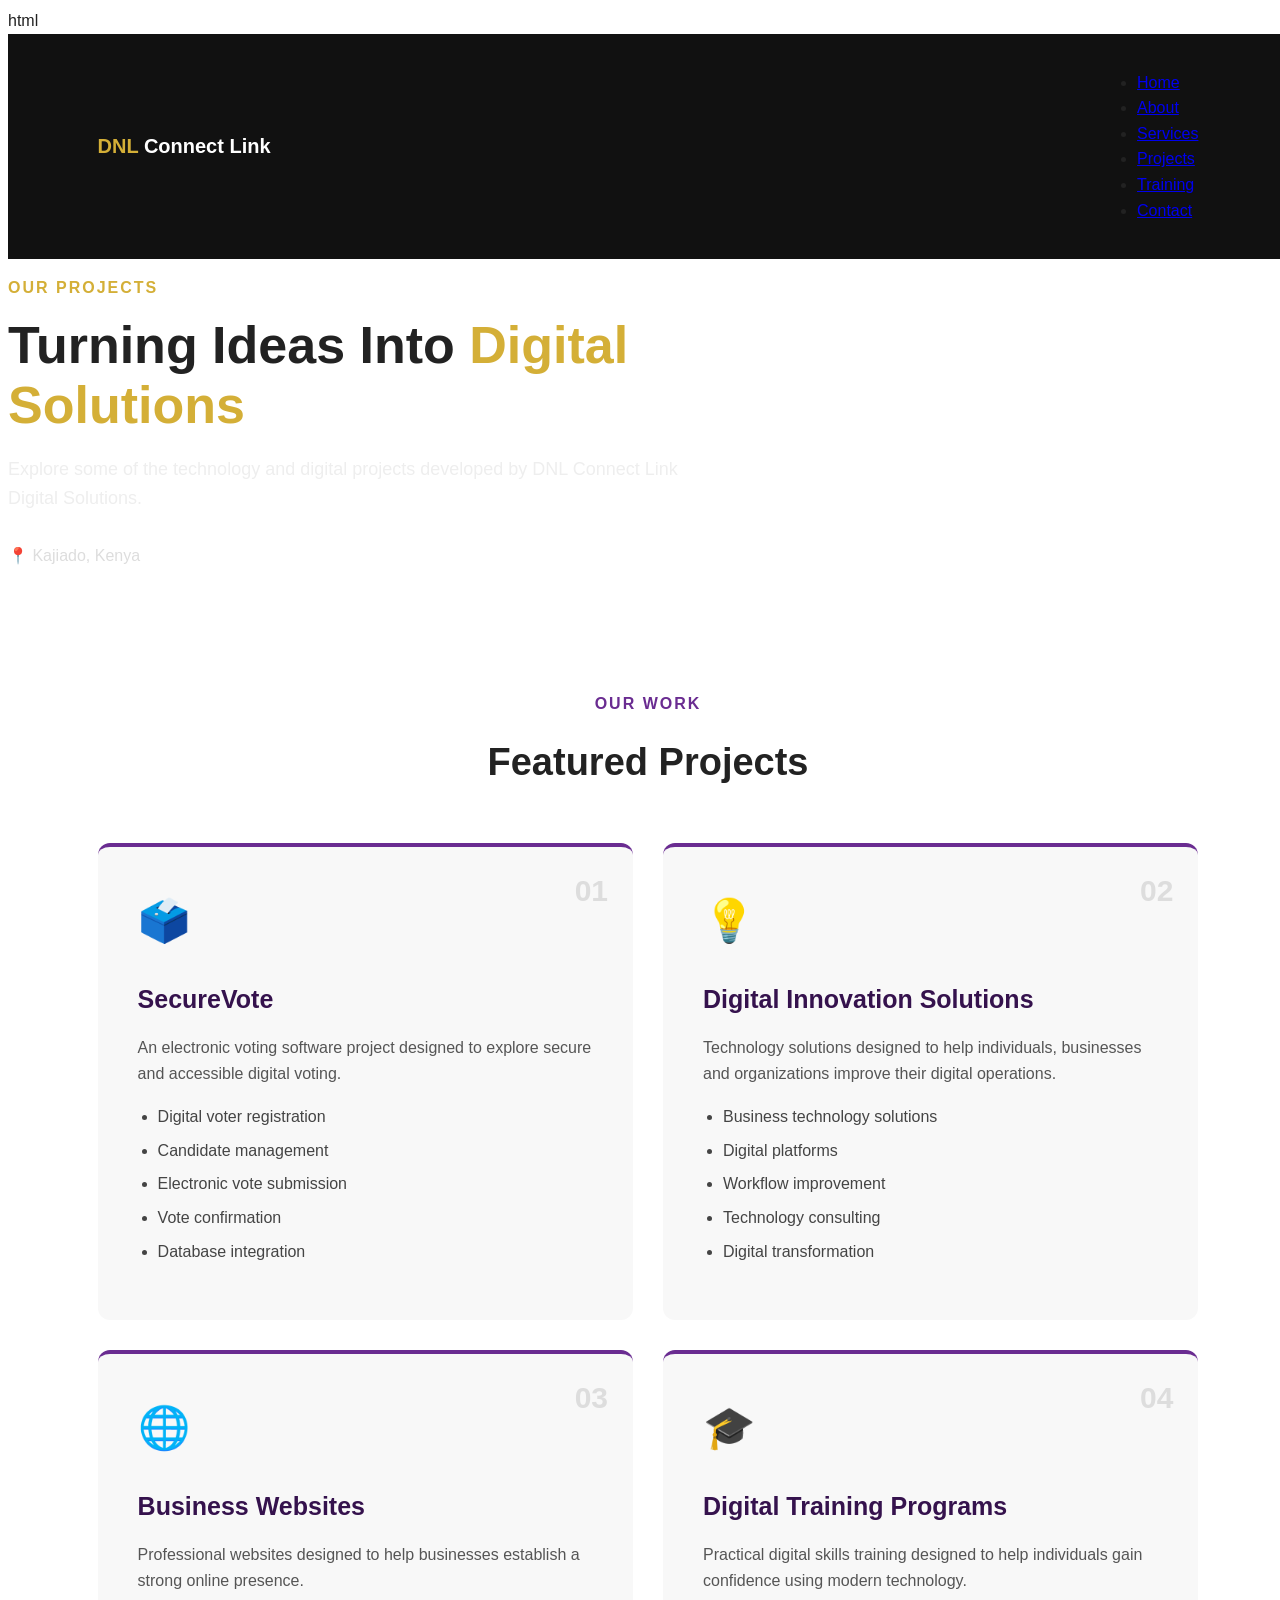
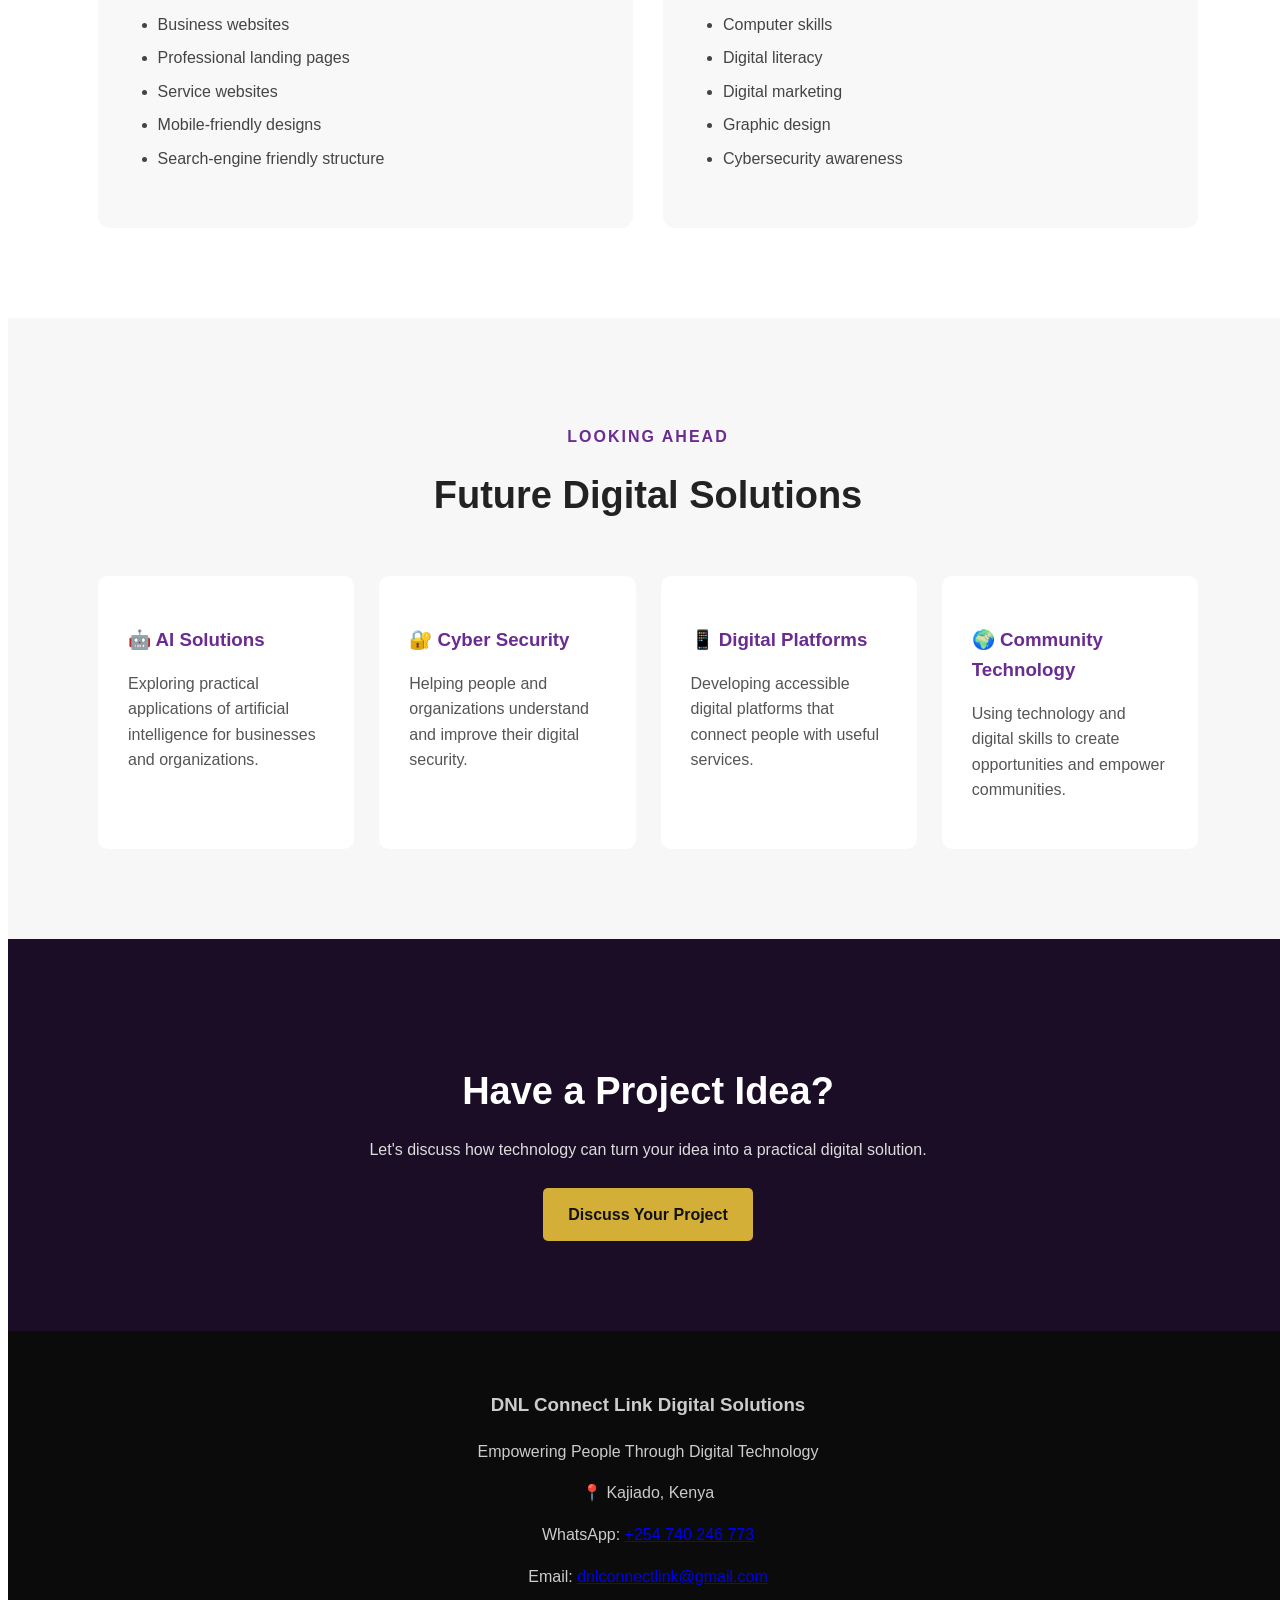
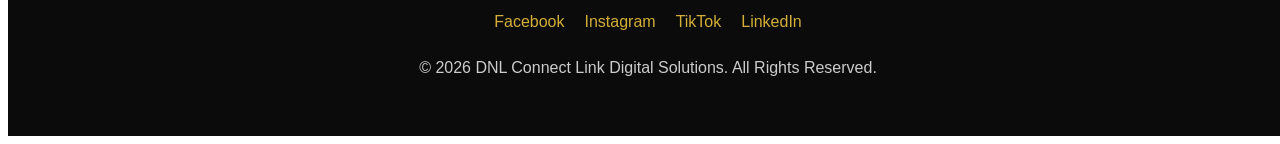
<file: projects.html>
html
<!DOCTYPE html>
<html lang="en">

<head>

    <meta charset="UTF-8">

    <meta name="viewport" content="width=device-width, initial-scale=1.0">

    <meta name="description"
          content="Explore projects and digital solutions developed by DNL Connect Link Digital Solutions in Kajiado, Kenya.">

    <meta name="keywords"
          content="DNL Connect Link projects, software development Kenya, SecureVote, digital solutions Kajiado">

    <meta name="author" content="DNL Connect Link Digital Solutions">

    <title>Projects | DNL Connect Link Digital Solutions</title>

    <link rel="stylesheet" href="style.css">

</head>

<body>

    <!-- NAVIGATION -->

    <nav class="navbar">

        <div class="logo">
            <span>DNL</span> Connect Link
        </div>

        <ul class="nav-links">

            <li>
                <a href="index.html">Home</a>
            </li>

            <li>
                <a href="about.html">About</a>
            </li>

            <li>
                <a href="services.html">Services</a>
            </li>

            <li>
                <a href="projects.html">Projects</a>
            </li>

            <li>
                <a href="index.html#training">Training</a>
            </li>

            <li>
                <a href="index.html#contact">Contact</a>
            </li>

        </ul>

    </nav>


    <!-- PAGE HEADER -->

    <header class="services-page-header">

        <div>

            <p class="welcome">
                OUR PROJECTS
            </p>

            <h1>
                Turning Ideas Into
                <span>Digital Solutions</span>
            </h1>

            <p>
                Explore some of the technology and digital projects
                developed by DNL Connect Link Digital Solutions.
            </p>

            <p class="location">
                📍 Kajiado, Kenya
            </p>

        </div>

    </header>


    <!-- PROJECTS -->

    <section class="about-section">

        <div class="section-title">

            <p>OUR WORK</p>

            <h2>
                Featured Projects
            </h2>

        </div>


        <div class="services-detailed-grid">


            <!-- SECUREVOTE -->

            <div class="service-large-card">

                <span class="service-number">
                    01
                </span>

                <div class="icon">
                    🗳️
                </div>

                <h3>
                    SecureVote
                </h3>

                <p>
                    An electronic voting software project designed
                    to explore secure and accessible digital voting.
                </p>

                <ul>

                    <li>Digital voter registration</li>

                    <li>Candidate management</li>

                    <li>Electronic vote submission</li>

                    <li>Vote confirmation</li>

                    <li>Database integration</li>

                </ul>

            </div>


            <!-- DIGITAL INNOVATION -->

            <div class="service-large-card">

                <span class="service-number">
                    02
                </span>

                <div class="icon">
                    💡
                </div>

                <h3>
                    Digital Innovation Solutions
                </h3>

                <p>
                    Technology solutions designed to help individuals,
                    businesses and organizations improve their digital
                    operations.
                </p>

                <ul>

                    <li>Business technology solutions</li>

                    <li>Digital platforms</li>

                    <li>Workflow improvement</li>

                    <li>Technology consulting</li>

                    <li>Digital transformation</li>

                </ul>

            </div>


            <!-- BUSINESS WEBSITES -->

            <div class="service-large-card">

                <span class="service-number">
                    03
                </span>

                <div class="icon">
                    🌐
                </div>

                <h3>
                    Business Websites
                </h3>

                <p>
                    Professional websites designed to help businesses
                    establish a strong online presence.
                </p>

                <ul>

                    <li>Business websites</li>

                    <li>Professional landing pages</li>

                    <li>Service websites</li>

                    <li>Mobile-friendly designs</li>

                    <li>Search-engine friendly structure</li>

                </ul>

            </div>


            <!-- DIGITAL TRAINING -->

            <div class="service-large-card">

                <span class="service-number">
                    04
                </span>

                <div class="icon">
                    🎓
                </div>

                <h3>
                    Digital Training Programs
                </h3>

                <p>
                    Practical digital skills training designed to help
                    individuals gain confidence using modern technology.
                </p>

                <ul>

                    <li>Computer skills</li>

                    <li>Digital literacy</li>

                    <li>Digital marketing</li>

                    <li>Graphic design</li>

                    <li>Cybersecurity awareness</li>

                </ul>

            </div>


        </div>

    </section>


    <!-- FUTURE PROJECTS -->

    <section class="why-us">

        <div class="section-title">

            <p>LOOKING AHEAD</p>

            <h2>
                Future Digital Solutions
            </h2>

        </div>


        <div class="why-grid">

            <div>

                <h3>🤖 AI Solutions</h3>

                <p>
                    Exploring practical applications of artificial
                    intelligence for businesses and organizations.
                </p>

            </div>


            <div>

                <h3>🔐 Cyber Security</h3>

                <p>
                    Helping people and organizations understand and
                    improve their digital security.
                </p>

            </div>


            <div>

                <h3>📱 Digital Platforms</h3>

                <p>
                    Developing accessible digital platforms that
                    connect people with useful services.
                </p>

            </div>


            <div>

                <h3>🌍 Community Technology</h3>

                <p>
                    Using technology and digital skills to create
                    opportunities and empower communities.
                </p>

            </div>

        </div>

    </section>


    <!-- CALL TO ACTION -->

    <section class="service-cta">

        <h2>
            Have a Project Idea?
        </h2>

        <p>
            Let's discuss how technology can turn your idea
            into a practical digital solution.
        </p>

        <a
            href="https://wa.me/254740246773"
            class="btn primary"
            target="_blank"
        >
            Discuss Your Project
        </a>

    </section>


    <!-- FOOTER -->

    <footer>

        <h3>
            DNL Connect Link Digital Solutions
        </h3>

        <p>
            Empowering People Through Digital Technology
        </p>

        <p>
            📍 Kajiado, Kenya
        </p>

        <p>
            WhatsApp:
            <a href="https://wa.me/254740246773">
                +254 740 246 773
            </a>
        </p>

        <p>
            Email:
            <a href="mailto:dnlconnectlink@gmail.com">
                dnlconnectlink@gmail.com
            </a>
        </p>

        <div class="social-links">

            <a href="#">Facebook</a>

            <a href="#">Instagram</a>

            <a href="#">TikTok</a>

            <a href="#">LinkedIn</a>

        </div>

        <p>
            © 2026 DNL Connect Link Digital Solutions.
            All Rights Reserved.
        </p>

    </footer>

</body>

</html>
</file>
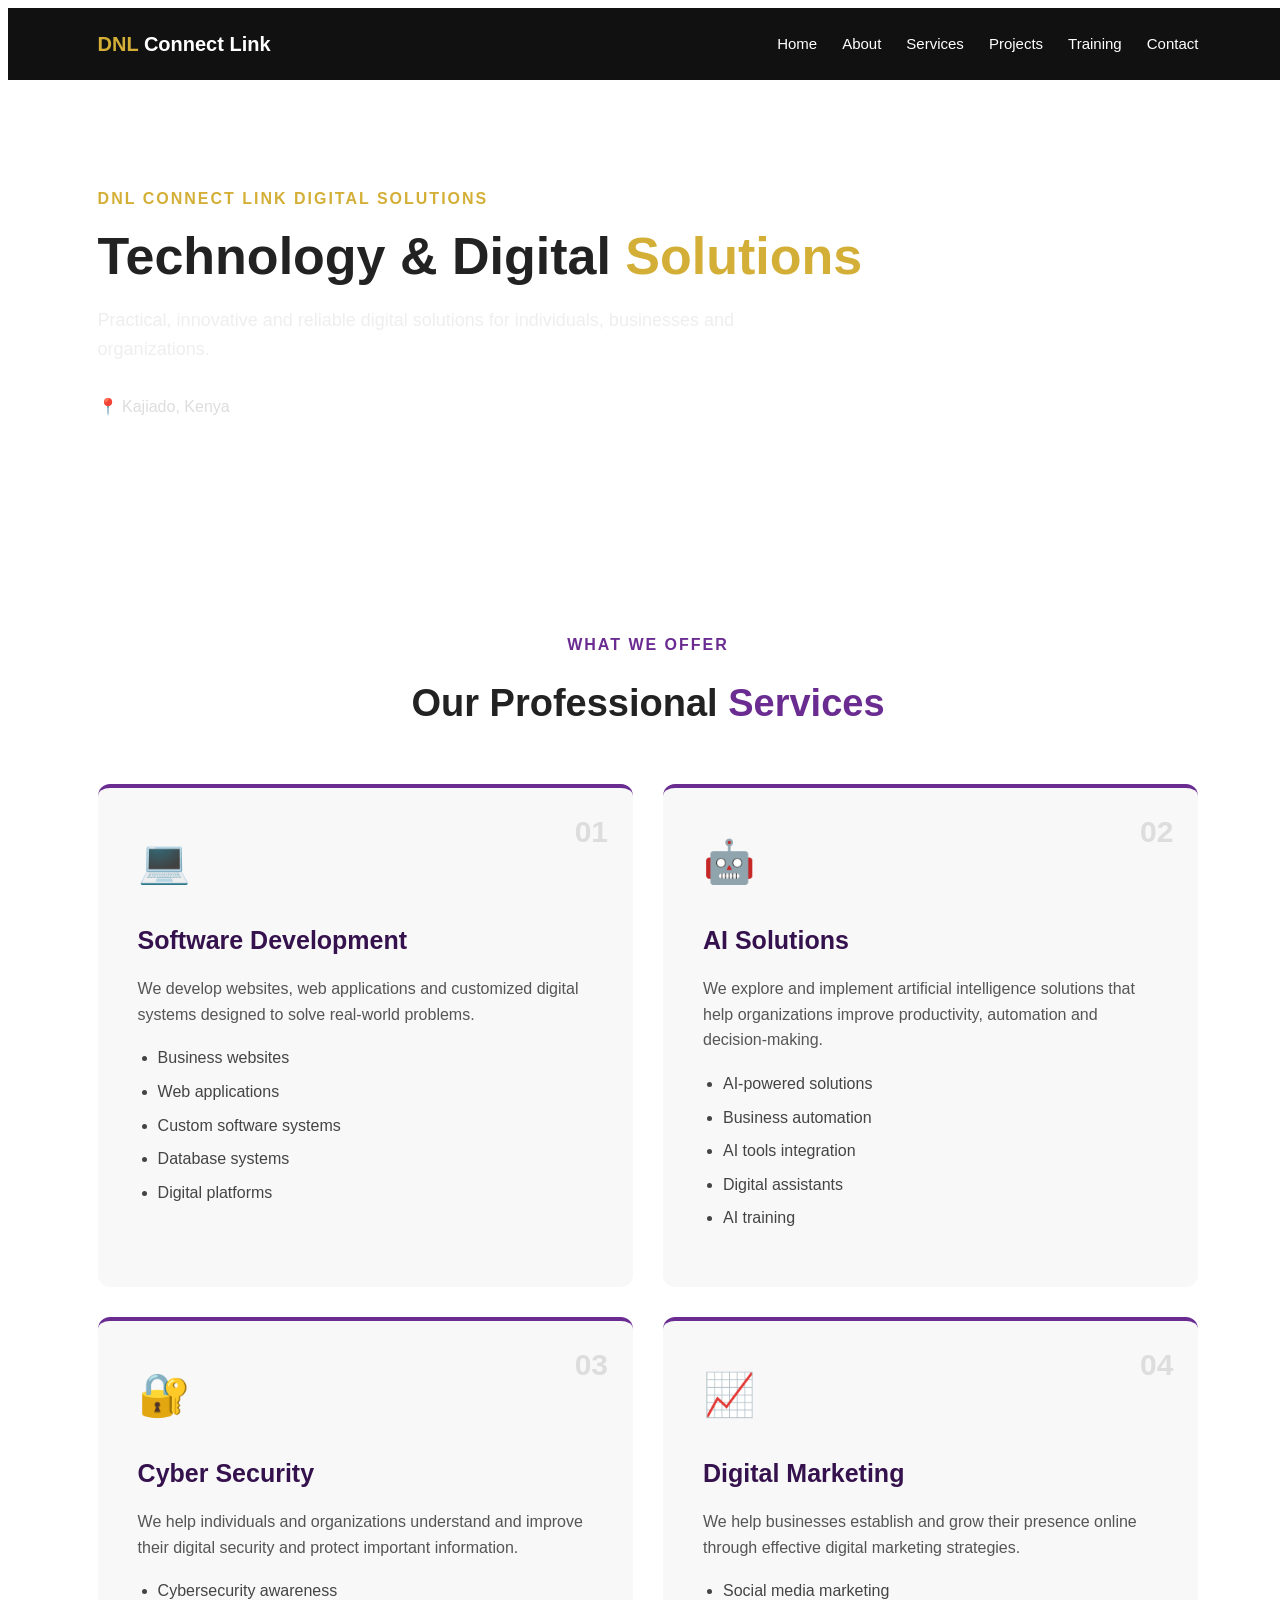
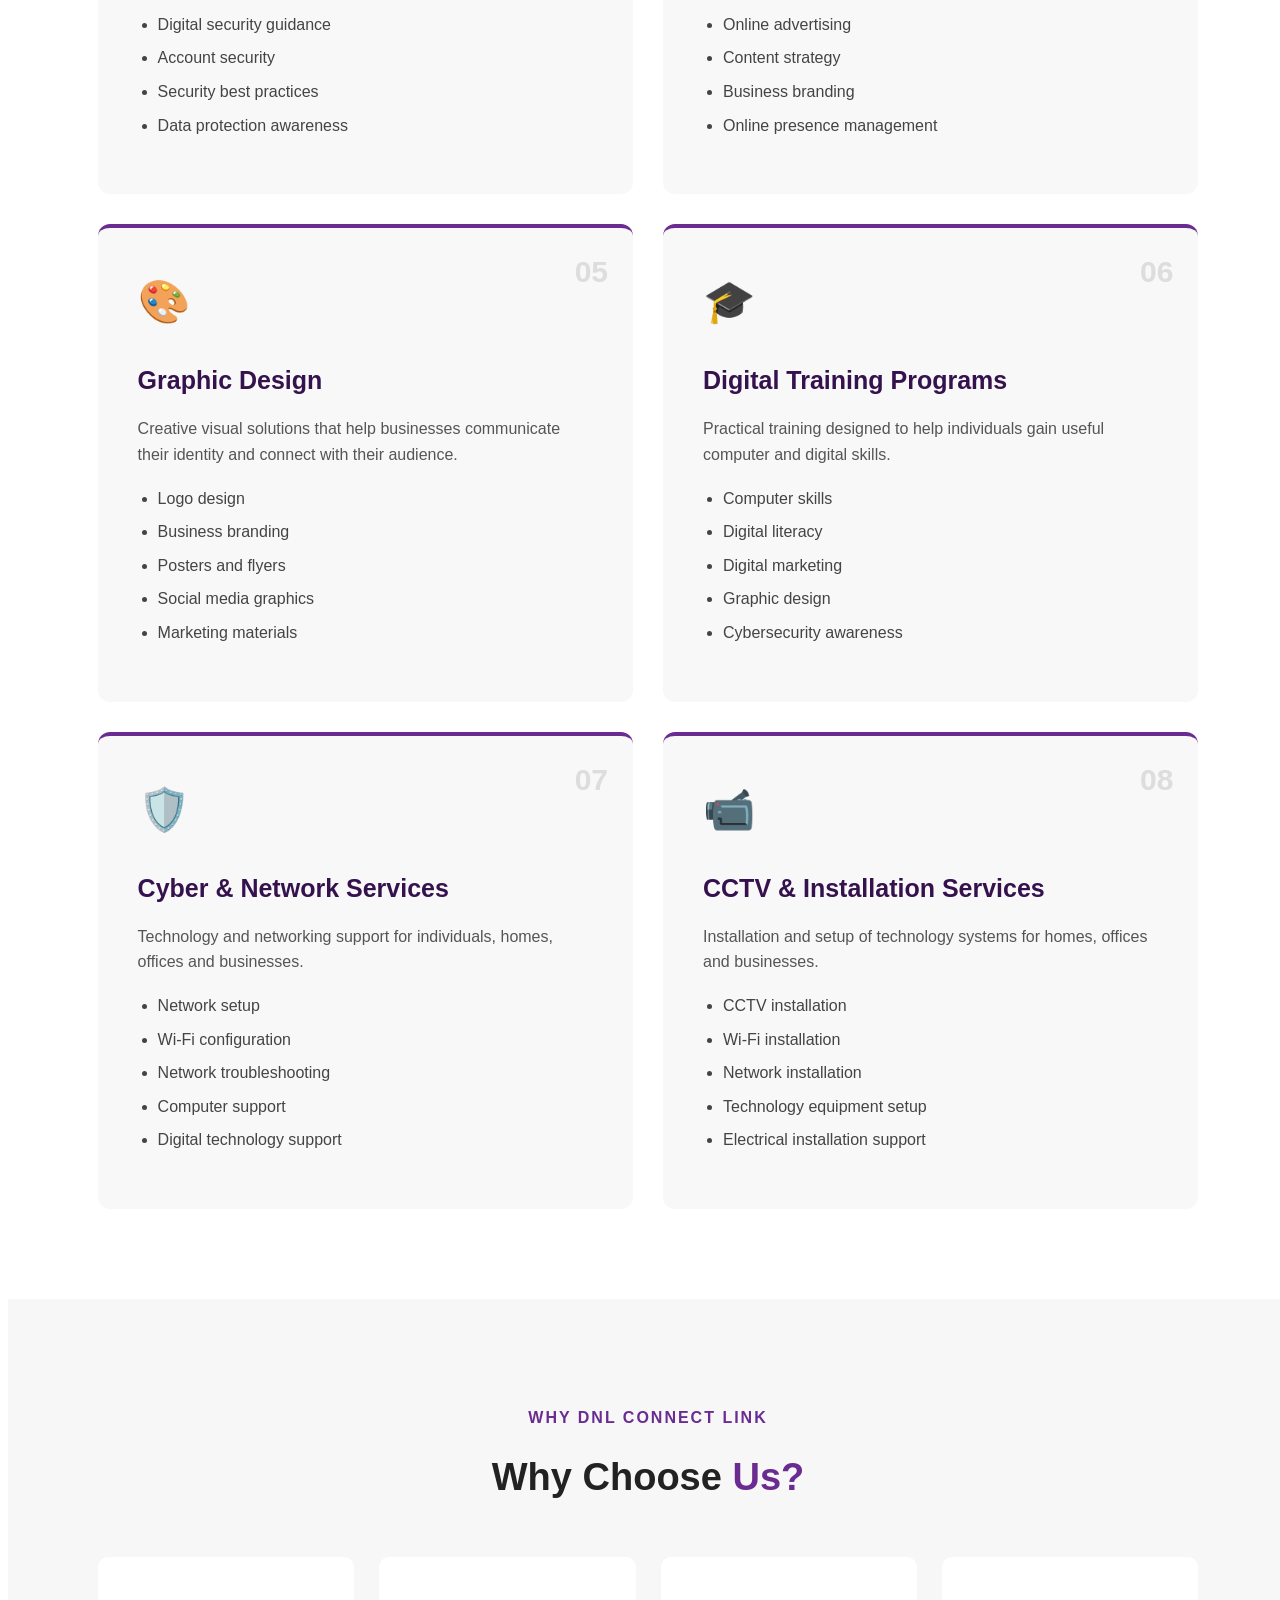
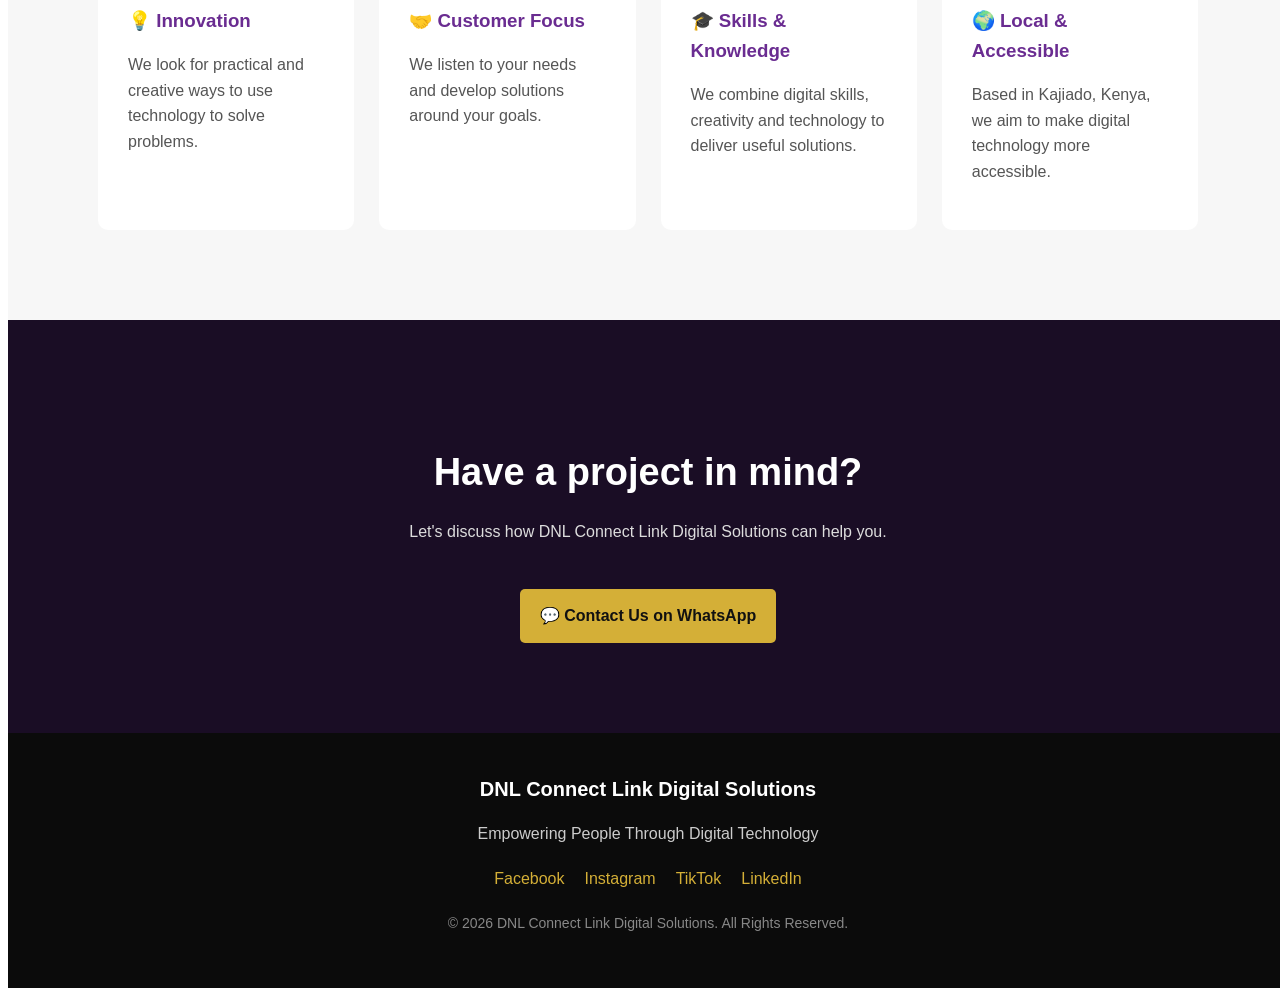
<file: services.html>
<!DOCTYPE html>
<html lang="en">

<head>

    <meta charset="UTF-8">

    <meta name="viewport"
          content="width=device-width, initial-scale=1.0">

    <meta name="description"
          content="Professional digital and technology services from DNL Connect Link Digital Solutions in Kajiado, Kenya.">

    <meta name="keywords"
          content="software development, AI solutions, cybersecurity, digital marketing, graphic design, digital training, CCTV, Wi-Fi, Kajiado Kenya">

    <meta name="author"
          content="DNL Connect Link Digital Solutions">

    <title>Our Services | DNL Connect Link Digital Solutions</title>

    <link rel="stylesheet" href="style.css">

</head>


<body>


    <!-- Navigation -->

    <header class="navbar">

        <div class="logo">
            <span>DNL</span>
            Connect Link
        </div>

        <nav>

            <a href="index.html">
                Home
            </a>

            <a href="index.html#about">
                About
            </a>

            <a href="services.html">
                Services
            </a>

            <a href="index.html#projects">
                Projects
            </a>

            <a href="index.html#training">
                Training
            </a>

            <a href="index.html#contact">
                Contact
            </a>

        </nav>

    </header>



    <!-- Page Header -->

    <section class="services-page-header">

        <div>

            <p class="welcome">
                DNL CONNECT LINK DIGITAL SOLUTIONS
            </p>

            <h1>
                Technology & Digital
                <span>Solutions</span>
            </h1>

            <p>
                Practical, innovative and reliable digital
                solutions for individuals, businesses and
                organizations.
            </p>

            <p class="location">
                📍 Kajiado, Kenya
            </p>

        </div>

    </section>



    <!-- Services -->

    <section class="services-page">

        <div class="section-title">

            <p>
                WHAT WE OFFER
            </p>

            <h2>
                Our Professional
                <span>Services</span>
            </h2>

        </div>



        <div class="services-detailed-grid">


            <!-- Software -->

            <div class="service-large-card">

                <div class="service-number">
                    01
                </div>

                <div class="icon">
                    💻
                </div>

                <h3>
                    Software Development
                </h3>

                <p>
                    We develop websites, web applications
                    and customized digital systems designed
                    to solve real-world problems.
                </p>

                <ul>

                    <li>Business websites</li>

                    <li>Web applications</li>

                    <li>Custom software systems</li>

                    <li>Database systems</li>

                    <li>Digital platforms</li>

                </ul>

            </div>



            <!-- AI -->

            <div class="service-large-card">

                <div class="service-number">
                    02
                </div>

                <div class="icon">
                    🤖
                </div>

                <h3>
                    AI Solutions
                </h3>

                <p>
                    We explore and implement artificial
                    intelligence solutions that help
                    organizations improve productivity,
                    automation and decision-making.
                </p>

                <ul>

                    <li>AI-powered solutions</li>

                    <li>Business automation</li>

                    <li>AI tools integration</li>

                    <li>Digital assistants</li>

                    <li>AI training</li>

                </ul>

            </div>



            <!-- Cybersecurity -->

            <div class="service-large-card">

                <div class="service-number">
                    03
                </div>

                <div class="icon">
                    🔐
                </div>

                <h3>
                    Cyber Security
                </h3>

                <p>
                    We help individuals and organizations
                    understand and improve their digital
                    security and protect important information.
                </p>

                <ul>

                    <li>Cybersecurity awareness</li>

                    <li>Digital security guidance</li>

                    <li>Account security</li>

                    <li>Security best practices</li>

                    <li>Data protection awareness</li>

                </ul>

            </div>



            <!-- Digital Marketing -->

            <div class="service-large-card">

                <div class="service-number">
                    04
                </div>

                <div class="icon">
                    📈
                </div>

                <h3>
                    Digital Marketing
                </h3>

                <p>
                    We help businesses establish and grow
                    their presence online through effective
                    digital marketing strategies.
                </p>

                <ul>

                    <li>Social media marketing</li>

                    <li>Online advertising</li>

                    <li>Content strategy</li>

                    <li>Business branding</li>

                    <li>Online presence management</li>

                </ul>

            </div>



            <!-- Graphic Design -->

            <div class="service-large-card">

                <div class="service-number">
                    05
                </div>

                <div class="icon">
                    🎨
                </div>

                <h3>
                    Graphic Design
                </h3>

                <p>
                    Creative visual solutions that help
                    businesses communicate their identity
                    and connect with their audience.
                </p>

                <ul>

                    <li>Logo design</li>

                    <li>Business branding</li>

                    <li>Posters and flyers</li>

                    <li>Social media graphics</li>

                    <li>Marketing materials</li>

                </ul>

            </div>



            <!-- Digital Training -->

            <div class="service-large-card">

                <div class="service-number">
                    06
                </div>

                <div class="icon">
                    🎓
                </div>

                <h3>
                    Digital Training Programs
                </h3>

                <p>
                    Practical training designed to help
                    individuals gain useful computer and
                    digital skills.
                </p>

                <ul>

                    <li>Computer skills</li>

                    <li>Digital literacy</li>

                    <li>Digital marketing</li>

                    <li>Graphic design</li>

                    <li>Cybersecurity awareness</li>

                </ul>

            </div>



            <!-- Cyber Services -->

            <div class="service-large-card">

                <div class="service-number">
                    07
                </div>

                <div class="icon">
                    🛡️
                </div>

                <h3>
                    Cyber & Network Services
                </h3>

                <p>
                    Technology and networking support for
                    individuals, homes, offices and businesses.
                </p>

                <ul>

                    <li>Network setup</li>

                    <li>Wi-Fi configuration</li>

                    <li>Network troubleshooting</li>

                    <li>Computer support</li>

                    <li>Digital technology support</li>

                </ul>

            </div>



            <!-- Installation -->

            <div class="service-large-card">

                <div class="service-number">
                    08
                </div>

                <div class="icon">
                    📹
                </div>

                <h3>
                    CCTV & Installation Services
                </h3>

                <p>
                    Installation and setup of technology
                    systems for homes, offices and businesses.
                </p>

                <ul>

                    <li>CCTV installation</li>

                    <li>Wi-Fi installation</li>

                    <li>Network installation</li>

                    <li>Technology equipment setup</li>

                    <li>Electrical installation support</li>

                </ul>

            </div>


        </div>

    </section>



    <!-- Why Choose Us -->

    <section class="why-us">

        <div class="section-title">

            <p>
                WHY DNL CONNECT LINK
            </p>

            <h2>
                Why Choose
                <span>Us?</span>
            </h2>

        </div>


        <div class="why-grid">

            <div>

                <h3>
                    💡 Innovation
                </h3>

                <p>
                    We look for practical and creative
                    ways to use technology to solve problems.
                </p>

            </div>


            <div>

                <h3>
                    🤝 Customer Focus
                </h3>

                <p>
                    We listen to your needs and develop
                    solutions around your goals.
                </p>

            </div>


            <div>

                <h3>
                    🎓 Skills & Knowledge
                </h3>

                <p>
                    We combine digital skills, creativity
                    and technology to deliver useful solutions.
                </p>

            </div>


            <div>

                <h3>
                    🌍 Local & Accessible
                </h3>

                <p>
                    Based in Kajiado, Kenya, we aim to make
                    digital technology more accessible.
                </p>

            </div>

        </div>

    </section>



    <!-- Call To Action -->

    <section class="service-cta">

        <h2>
            Have a project in mind?
        </h2>

        <p>
            Let's discuss how DNL Connect Link Digital
            Solutions can help you.
        </p>

        <a
            href="https://wa.me/254740246773"
            target="_blank"
            class="whatsapp-btn">

            💬 Contact Us on WhatsApp

        </a>

    </section>



    <!-- Footer -->

    <footer>

        <div class="footer-logo">
            DNL Connect Link Digital Solutions
        </div>

        <p>
            Empowering People Through Digital Technology
        </p>

        <div class="social-links">

            <a href="#">
                Facebook
            </a>

            <a href="#">
                Instagram
            </a>

            <a href="#">
                TikTok
            </a>

            <a href="#">
                LinkedIn
            </a>

        </div>

        <p class="copyright">
            © 2026 DNL Connect Link Digital Solutions.
            All Rights Reserved.
        </p>

    </footer>


</body>

</html>
</file>
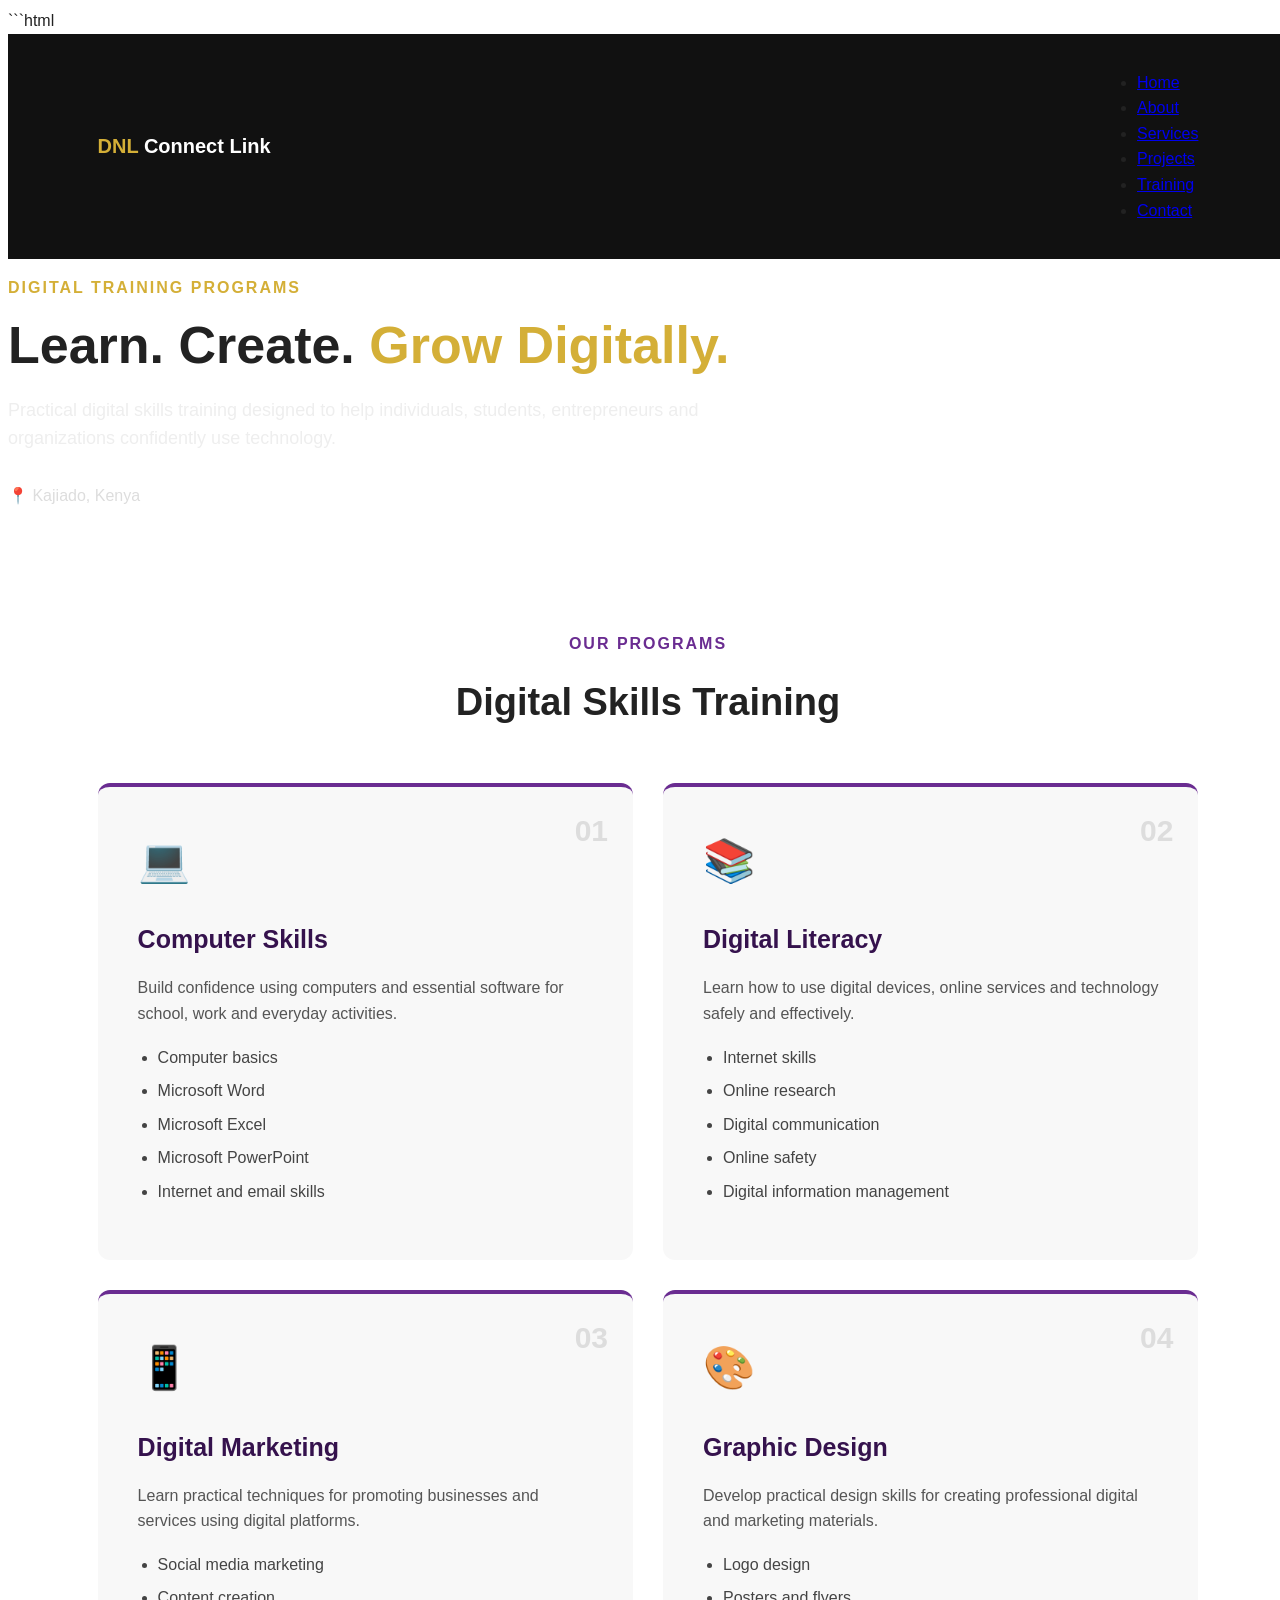
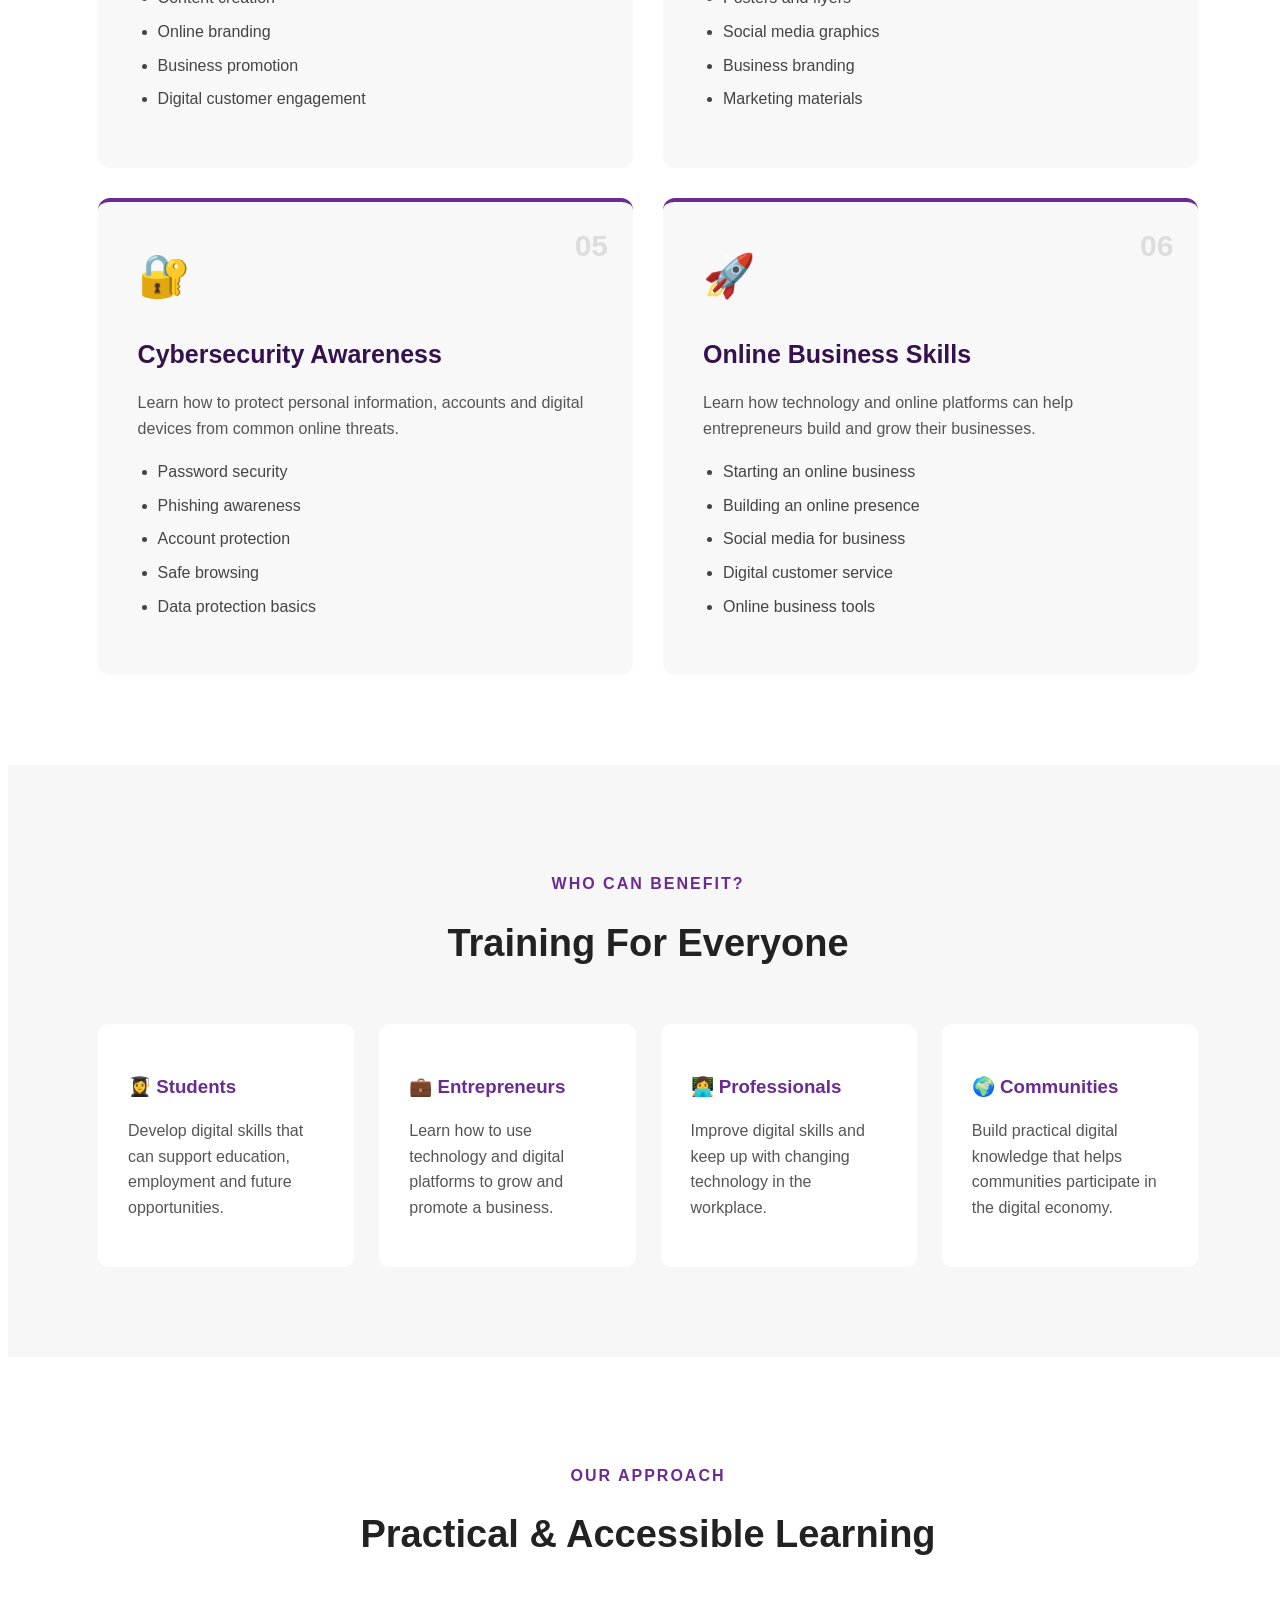
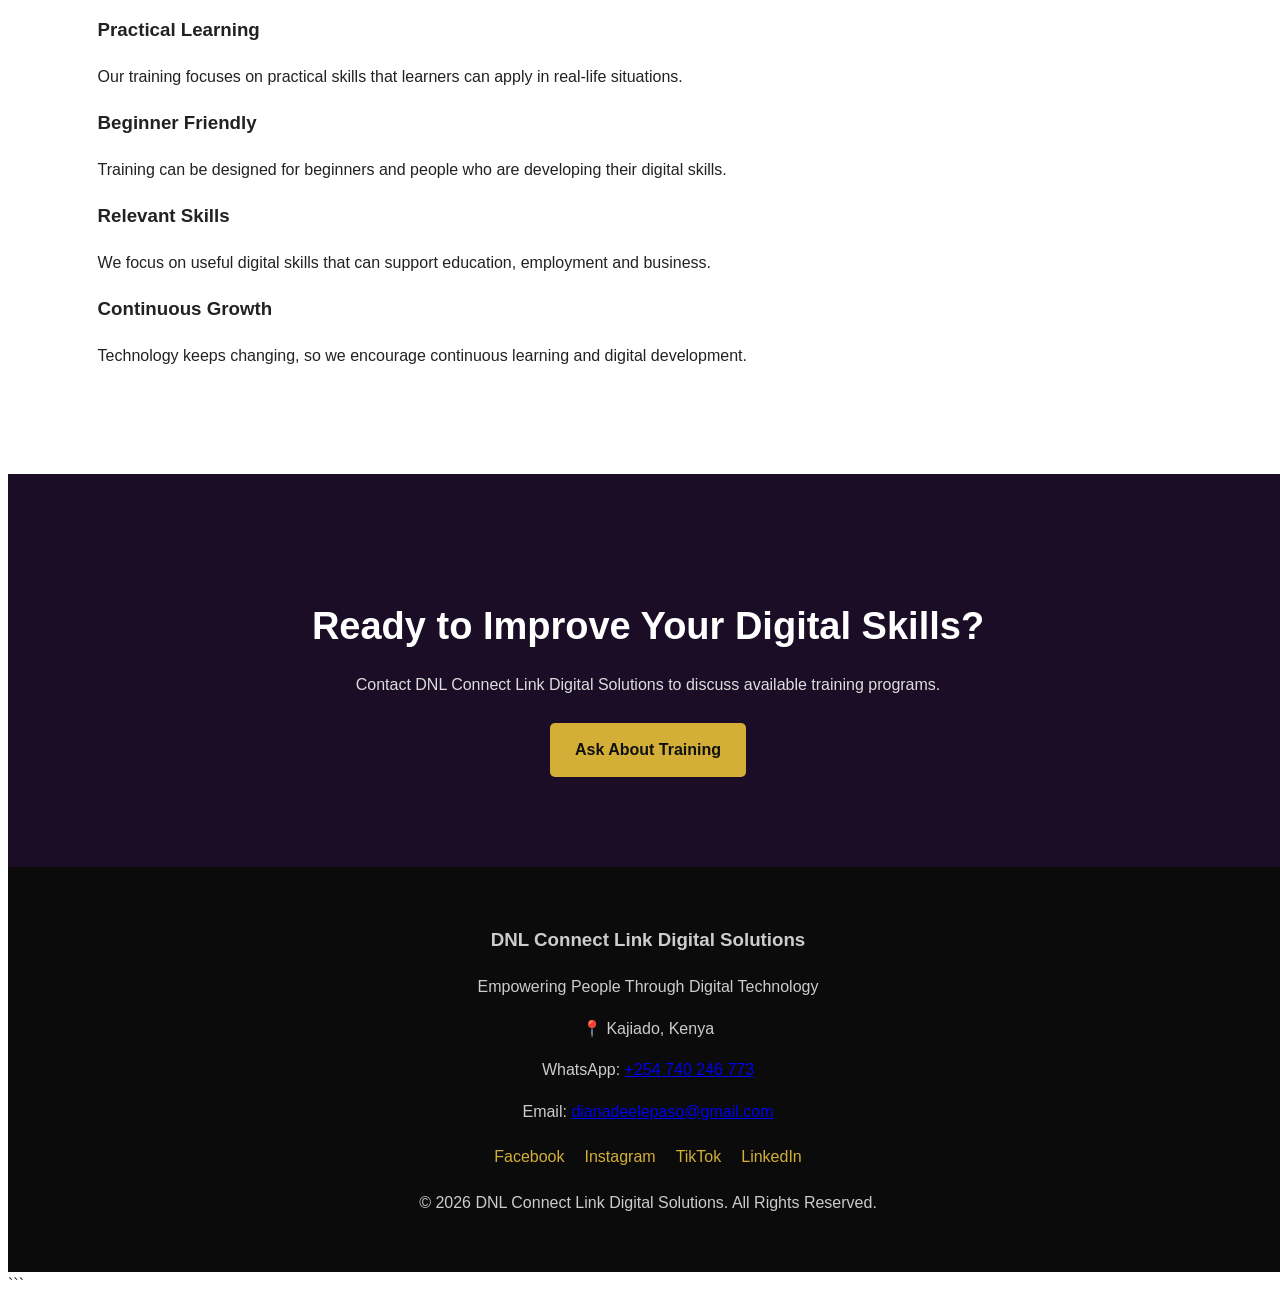
<file: training.html>
```html
<!DOCTYPE html>
<html lang="en">

<head>

    <meta charset="UTF-8">

    <meta name="viewport" content="width=device-width, initial-scale=1.0">

    <meta name="description"
          content="Digital training programs by DNL Connect Link Digital Solutions in Kajiado, Kenya. Computer skills, digital literacy, digital marketing, graphic design and cybersecurity awareness training.">

    <meta name="keywords"
          content="digital training Kajiado, computer training Kenya, digital literacy, digital marketing training, graphic design training, cybersecurity training">

    <meta name="author" content="DNL Connect Link Digital Solutions">

    <title>Digital Training | DNL Connect Link Digital Solutions</title>

    <link rel="stylesheet" href="style.css">

</head>

<body>

    <!-- NAVIGATION -->

    <nav class="navbar">

        <div class="logo">
            <span>DNL</span> Connect Link
        </div>

        <ul class="nav-links">

            <li>
                <a href="index.html">Home</a>
            </li>

            <li>
                <a href="about.html">About</a>
            </li>

            <li>
                <a href="services.html">Services</a>
            </li>

            <li>
                <a href="projects.html">Projects</a>
            </li>

            <li>
                <a href="training.html">Training</a>
            </li>

            <li>
                <a href="index.html#contact">Contact</a>
            </li>

        </ul>

    </nav>


    <!-- TRAINING HEADER -->

    <header class="services-page-header">

        <div>

            <p class="welcome">
                DIGITAL TRAINING PROGRAMS
            </p>

            <h1>
                Learn. Create.
                <span>Grow Digitally.</span>
            </h1>

            <p>
                Practical digital skills training designed to help
                individuals, students, entrepreneurs and organizations
                confidently use technology.
            </p>

            <p class="location">
                📍 Kajiado, Kenya
            </p>

        </div>

    </header>


    <!-- TRAINING PROGRAMS -->

    <section class="about-section">

        <div class="section-title">

            <p>OUR PROGRAMS</p>

            <h2>
                Digital Skills Training
            </h2>

        </div>


        <div class="services-detailed-grid">


            <!-- COMPUTER SKILLS -->

            <div class="service-large-card">

                <span class="service-number">
                    01
                </span>

                <div class="icon">
                    💻
                </div>

                <h3>
                    Computer Skills
                </h3>

                <p>
                    Build confidence using computers and essential
                    software for school, work and everyday activities.
                </p>

                <ul>

                    <li>Computer basics</li>

                    <li>Microsoft Word</li>

                    <li>Microsoft Excel</li>

                    <li>Microsoft PowerPoint</li>

                    <li>Internet and email skills</li>

                </ul>

            </div>


            <!-- DIGITAL LITERACY -->

            <div class="service-large-card">

                <span class="service-number">
                    02
                </span>

                <div class="icon">
                    📚
                </div>

                <h3>
                    Digital Literacy
                </h3>

                <p>
                    Learn how to use digital devices, online services
                    and technology safely and effectively.
                </p>

                <ul>

                    <li>Internet skills</li>

                    <li>Online research</li>

                    <li>Digital communication</li>

                    <li>Online safety</li>

                    <li>Digital information management</li>

                </ul>

            </div>


            <!-- DIGITAL MARKETING -->

            <div class="service-large-card">

                <span class="service-number">
                    03
                </span>

                <div class="icon">
                    📱
                </div>

                <h3>
                    Digital Marketing
                </h3>

                <p>
                    Learn practical techniques for promoting businesses
                    and services using digital platforms.
                </p>

                <ul>

                    <li>Social media marketing</li>

                    <li>Content creation</li>

                    <li>Online branding</li>

                    <li>Business promotion</li>

                    <li>Digital customer engagement</li>

                </ul>

            </div>


            <!-- GRAPHIC DESIGN -->

            <div class="service-large-card">

                <span class="service-number">
                    04
                </span>

                <div class="icon">
                    🎨
                </div>

                <h3>
                    Graphic Design
                </h3>

                <p>
                    Develop practical design skills for creating
                    professional digital and marketing materials.
                </p>

                <ul>

                    <li>Logo design</li>

                    <li>Posters and flyers</li>

                    <li>Social media graphics</li>

                    <li>Business branding</li>

                    <li>Marketing materials</li>

                </ul>

            </div>


            <!-- CYBERSECURITY -->

            <div class="service-large-card">

                <span class="service-number">
                    05
                </span>

                <div class="icon">
                    🔐
                </div>

                <h3>
                    Cybersecurity Awareness
                </h3>

                <p>
                    Learn how to protect personal information, accounts
                    and digital devices from common online threats.
                </p>

                <ul>

                    <li>Password security</li>

                    <li>Phishing awareness</li>

                    <li>Account protection</li>

                    <li>Safe browsing</li>

                    <li>Data protection basics</li>

                </ul>

            </div>


            <!-- ONLINE BUSINESS -->

            <div class="service-large-card">

                <span class="service-number">
                    06
                </span>

                <div class="icon">
                    🚀
                </div>

                <h3>
                    Online Business Skills
                </h3>

                <p>
                    Learn how technology and online platforms can help
                    entrepreneurs build and grow their businesses.
                </p>

                <ul>

                    <li>Starting an online business</li>

                    <li>Building an online presence</li>

                    <li>Social media for business</li>

                    <li>Digital customer service</li>

                    <li>Online business tools</li>

                </ul>

            </div>


        </div>

    </section>


    <!-- WHO CAN JOIN -->

    <section class="why-us">

        <div class="section-title">

            <p>WHO CAN BENEFIT?</p>

            <h2>
                Training For Everyone
            </h2>

        </div>


        <div class="why-grid">

            <div>

                <h3>👩‍🎓 Students</h3>

                <p>
                    Develop digital skills that can support education,
                    employment and future opportunities.
                </p>

            </div>


            <div>

                <h3>💼 Entrepreneurs</h3>

                <p>
                    Learn how to use technology and digital platforms
                    to grow and promote a business.
                </p>

            </div>


            <div>

                <h3>👩‍💻 Professionals</h3>

                <p>
                    Improve digital skills and keep up with changing
                    technology in the workplace.
                </p>

            </div>


            <div>

                <h3>🌍 Communities</h3>

                <p>
                    Build practical digital knowledge that helps
                    communities participate in the digital economy.
                </p>

            </div>

        </div>

    </section>


    <!-- TRAINING APPROACH -->

    <section class="about-section">

        <div class="section-title">

            <p>OUR APPROACH</p>

            <h2>
                Practical & Accessible Learning
            </h2>

        </div>


        <div class="about-grid">

            <div>

                <h3>Practical Learning</h3>

                <p>
                    Our training focuses on practical skills that
                    learners can apply in real-life situations.
                </p>

            </div>


            <div>

                <h3>Beginner Friendly</h3>

                <p>
                    Training can be designed for beginners and people
                    who are developing their digital skills.
                </p>

            </div>


            <div>

                <h3>Relevant Skills</h3>

                <p>
                    We focus on useful digital skills that can support
                    education, employment and business.
                </p>

            </div>


            <div>

                <h3>Continuous Growth</h3>

                <p>
                    Technology keeps changing, so we encourage
                    continuous learning and digital development.
                </p>

            </div>

        </div>

    </section>


    <!-- CALL TO ACTION -->

    <section class="service-cta">

        <h2>
            Ready to Improve Your Digital Skills?
        </h2>

        <p>
            Contact DNL Connect Link Digital Solutions to discuss
            available training programs.
        </p>

        <a
            href="https://wa.me/254740246773"
            class="btn primary"
            target="_blank"
        >
            Ask About Training
        </a>

    </section>


    <!-- FOOTER -->

    <footer>

        <h3>
            DNL Connect Link Digital Solutions
        </h3>

        <p>
            Empowering People Through Digital Technology
        </p>

        <p>
            📍 Kajiado, Kenya
        </p>

        <p>
            WhatsApp:
            <a href="https://wa.me/254740246773">
                +254 740 246 773
            </a>
        </p>

        <p>
            Email:
            <a href="mailto:dianadeelepaso@gmail.com">
                dianadeelepaso@gmail.com
            </a>
        </p>

        <div class="social-links">

            <a href="#">Facebook</a>

            <a href="#">Instagram</a>

            <a href="#">TikTok</a>

            <a href="#">LinkedIn</a>

        </div>

        <p>
            © 2026 DNL Connect Link Digital Solutions.
            All Rights Reserved.
        </p>

    </footer>

</body>

</html>
```
</file>
<file: style.css>
```css
* {
    margin: 0;
    padding: 0;
    box-sizing: border-box;
}

html {
    scroll-behavior: smooth;
}

body {
    font-family: Arial, Helvetica, sans-serif;
    line-height: 1.6;
    color: #222;
    background: #ffffff;
}


/* =========================
   NAVIGATION
========================= */

.navbar {
    width: 100%;
    padding: 20px 7%;
    display: flex;
    justify-content: space-between;
    align-items: center;
    background: #111111;
    position: sticky;
    top: 0;
    z-index: 1000;
}

.logo {
    color: #ffffff;
    font-size: 20px;
    font-weight: bold;
}

.logo span {
    color: #d4af37;
}

.navbar nav {
    display: flex;
    gap: 25px;
}

.navbar nav a {
    color: #ffffff;
    text-decoration: none;
    font-size: 15px;
}

.navbar nav a:hover {
    color: #d4af37;
}


/* =========================
   HERO
========================= */

.hero {
    min-height: 90vh;
    display: flex;
    align-items: center;
    padding: 80px 7%;
    background: linear-gradient(
        135deg,
        #160b22,
        #24103b,
        #111111
    );
    color: white;
}

.hero-content {
    max-width: 850px;
}

.welcome {
    color: #d4af37;
    font-weight: bold;
    letter-spacing: 2px;
    margin-bottom: 15px;
}

.hero h1 {
    font-size: 55px;
    line-height: 1.15;
    margin-bottom: 25px;
}

.hero h1 span {
    color: #d4af37;
}

.hero-text {
    font-size: 19px;
    max-width: 720px;
    color: #eeeeee;
    margin-bottom: 30px;
}

.hero-buttons {
    display: flex;
    gap: 15px;
    flex-wrap: wrap;
}

.btn {
    display: inline-block;
    padding: 14px 25px;
    text-decoration: none;
    border-radius: 5px;
    font-weight: bold;
}

.primary {
    background: #d4af37;
    color: #111111;
}

.secondary {
    border: 1px solid #d4af37;
    color: #ffffff;
}

.location {
    margin-top: 30px;
    color: #dddddd;
}


/* =========================
   GENERAL SECTIONS
========================= */

section {
    padding: 90px 7%;
}

.section-title {
    text-align: center;
    margin-bottom: 50px;
}

.section-title p {
    color: #6a2c91;
    font-weight: bold;
    letter-spacing: 2px;
}

.section-title h2 {
    font-size: 38px;
    margin-top: 8px;
}

.section-title h2 span {
    color: #6a2c91;
}


/* =========================
   ABOUT
========================= */

.about-content {
    max-width: 1100px;
    margin: auto;
    display: grid;
    grid-template-columns: 1fr 1fr;
    gap: 50px;
    align-items: center;
}

.about-content p {
    margin-bottom: 20px;
    font-size: 17px;
}

.about-card {
    background: #f5f1f8;
    padding: 35px;
    border-left: 5px solid #d4af37;
}

.about-card h3 {
    color: #6a2c91;
    margin-bottom: 8px;
    margin-top: 15px;
}

.about-card h3:first-child {
    margin-top: 0;
}


/* =========================
   SERVICES
========================= */

.services {
    background: #f7f7f7;
}

.services-grid {
    max-width: 1200px;
    margin: auto;
    display: grid;
    grid-template-columns: repeat(4, 1fr);
    gap: 25px;
}

.service-card {
    background: white;
    padding: 30px 25px;
    border-radius: 10px;
    box-shadow: 0 5px 20px rgba(0,0,0,0.07);
    transition: 0.3s;
}

.service-card:hover {
    transform: translateY(-7px);
}

.icon {
    font-size: 35px;
    margin-bottom: 15px;
}

.service-card h3 {
    margin-bottom: 10px;
    color: #35124d;
}

.service-card p {
    color: #555;
}


/* =========================
   PROJECTS
========================= */

.project-content {
    max-width: 1000px;
    margin: auto;
    display: grid;
    grid-template-columns: 1fr 1fr;
    gap: 30px;
}

.project-card {
    padding: 35px;
    background: #111111;
    color: white;
    border-radius: 10px;
}

.project-icon {
    font-size: 40px;
    margin-bottom: 15px;
}

.project-card h3 {
    color: #d4af37;
    font-size: 25px;
    margin-bottom: 12px;
}

.project-tag {
    display: inline-block;
    margin-top: 20px;
    padding: 7px 12px;
    background: #6a2c91;
    border-radius: 20px;
    font-size: 13px;
}


/* =========================
   TRAINING
========================= */

.training {
    background: #f7f7f7;
}

.training-content {
    max-width: 900px;
    margin: auto;
    text-align: center;
}

.training-content > p {
    font-size: 18px;
    margin-bottom: 30px;
}

.training-list {
    display: grid;
    grid-template-columns: 1fr 1fr;
    gap: 15px;
    text-align: left;
}

.training-list div {
    background: white;
    padding: 18px;
    border-left: 4px solid #d4af37;
}


/* =========================
   CONTACT
========================= */

.contact {
    background: #1a0d25;
    color: white;
}

.contact .section-title p {
    color: #d4af37;
}

.contact .section-title h2 {
    color: white;
}

.contact .section-title h2 span {
    color: #d4af37;
}

.contact-content {
    max-width: 1000px;
    margin: auto;
    display: grid;
    grid-template-columns: 1fr 1fr;
    gap: 50px;
}

.contact-info p {
    margin-bottom: 15px;
}

.contact-info a {
    color: #d4af37;
}

.contact-card {
    background: white;
    color: #222;
    padding: 35px;
    border-radius: 10px;
}

.contact-card h3 {
    color: #6a2c91;
    margin-bottom: 10px;
}

.whatsapp-btn {
    display: inline-block;
    margin-top: 20px;
    padding: 14px 20px;
    background: #d4af37;
    color: #111111;
    text-decoration: none;
    font-weight: bold;
    border-radius: 5px;
}


/* =========================
   FOOTER
========================= */

footer {
    text-align: center;
    padding: 40px 7%;
    background: #0b0b0b;
    color: #cccccc;
}

.footer-logo {
    color: white;
    font-size: 20px;
    font-weight: bold;
    margin-bottom: 10px;
}

.social-links {
    margin: 20px 0;
    display: flex;
    justify-content: center;
    gap: 20px;
    flex-wrap: wrap;
}

.social-links a {
    color: #d4af37;
    text-decoration: none;
}

.copyright {
    font-size: 14px;
    color: #888888;
}


/* =========================
   MOBILE
========================= */

@media (max-width: 900px) {

    .navbar {
        flex-direction: column;
        gap: 15px;
    }

    .navbar nav {
        gap: 12px;
        flex-wrap: wrap;
        justify-content: center;
    }

    .hero h1 {
        font-size: 40px;
    }

    .services-grid {
        grid-template-columns: 1fr 1fr;
    }

    .about-content,
    .project-content,
    .contact-content {
        grid-template-columns: 1fr;
    }
}


@media (max-width: 600px) {

    section {
        padding: 65px 5%;
    }

    .hero {
        min-height: 80vh;
        padding: 60px 5%;
    }

    .hero h1 {
        font-size: 34px;
    }

    .hero-text {
        font-size: 16px;
    }

    .services-grid {
        grid-template-columns: 1fr;
    }

    .training-list {
        grid-template-columns: 1fr;
    }

    .section-title h2 {
        font-size: 30px;
    }

}
```


.services-page-header {
    min-height: 55vh;
    padding: 100px 7%;
    display: flex;
    align-items: center;
    background: linear-gradient(
        135deg,
        #160b22,
        #35124d,
        #111111
    );
    color: white;
}

.services-page-header > div {
    max-width: 850px;
}

.services-page-header h1 {
    font-size: 52px;
    line-height: 1.15;
    margin: 15px 0 20px;
}

.services-page-header h1 span {
    color: #d4af37;
}

.services-page-header p:not(.welcome):not(.location) {
    max-width: 700px;
    font-size: 18px;
    color: #eeeeee;
}


/* Detailed services */

.services-page {
    background: #ffffff;
}

.services-detailed-grid {
    max-width: 1200px;
    margin: auto;
    display: grid;
    grid-template-columns: repeat(2, 1fr);
    gap: 30px;
}

.service-large-card {
    position: relative;
    padding: 40px;
    background: #f8f8f8;
    border-radius: 12px;
    border-top: 4px solid #6a2c91;
    transition: 0.3s;
}

.service-large-card:hover {
    transform: translateY(-6px);
    box-shadow: 0 10px 30px rgba(0,0,0,0.10);
}

.service-number {
    position: absolute;
    top: 20px;
    right: 25px;
    font-size: 30px;
    font-weight: bold;
    color: #dddddd;
}

.service-large-card .icon {
    font-size: 42px;
}

.service-large-card h3 {
    font-size: 25px;
    color: #35124d;
    margin-bottom: 12px;
}

.service-large-card p {
    color: #555;
    margin-bottom: 18px;
}

.service-large-card ul {
    padding-left: 20px;
}

.service-large-card li {
    margin-bottom: 8px;
    color: #444;
}


/* Why choose us */

.why-us {
    background: #f7f7f7;
}

.why-grid {
    max-width: 1100px;
    margin: auto;
    display: grid;
    grid-template-columns: repeat(4, 1fr);
    gap: 25px;
}

.why-grid > div {
    background: white;
    padding: 30px;
    border-radius: 10px;
}

.why-grid h3 {
    color: #6a2c91;
    margin-bottom: 12px;
}

.why-grid p {
    color: #555;
}


/* Call to action */

.service-cta {
    text-align: center;
    background: #1a0d25;
    color: white;
}

.service-cta h2 {
    font-size: 38px;
    margin-bottom: 10px;
}

.service-cta p {
    margin-bottom: 25px;
    color: #dddddd;
}


/* Services mobile */

@media (max-width: 900px) {

    .services-detailed-grid {
        grid-template-columns: 1fr;
    }

    .why-grid {
        grid-template-columns: 1fr 1fr;
    }

    .services-page-header h1 {
        font-size: 42px;
    }

}


@media (max-width: 600px) {

    .services-page-header {
        min-height: 60vh;
        padding: 70px 5%;
    }

    .services-page-header h1 {
        font-size: 34px;
    }

    .why-grid {
        grid-template-columns: 1fr;
    }

    .service-large-card {
        padding: 30px 25px;
    }

    .service-cta h2 {
        font-size: 30px;
    }

}

/* Prevent horizontal scrolling */
html,
body {
    width: 100%;
    max-width: 100%;
    overflow-x: hidden;
}

/* Make all sections fit the screen */
* {
    box-sizing: border-box;
}

/* Keep images and other content inside the screen */
img {
    max-width: 100%;
    height: auto;
}

/* Mobile navigation */
@media (max-width: 700px) {

    .navbar {
        padding: 15px 5%;
        flex-wrap: wrap;
    }

    .nav-links {
        width: 100%;
        justify-content: center;
        flex-wrap: wrap;
        gap: 12px;
        margin-top: 10px;
    }

    .nav-links a {
        font-size: 14px;
    }

    .services-page-header,
    .about-section,
    .why-us,
    .service-cta {
        width: 100%;
        overflow: hidden;
    }

    .services-detailed-grid,
    .about-grid,
    .why-grid {
        width: 100%;
    }

}

/* =========================
   CONTACT FORM
========================= */

.contact-form-container {
    width: 100%;
    max-width: 700px;
    margin: 40px auto;
    padding: 35px;
    background: #ffffff;
    border-radius: 12px;
    box-shadow: 0 8px 25px rgba(0, 0, 0, 0.08);
}

.contact-form-container form {
    width: 100%;
    display: flex;
    flex-direction: column;
}

.contact-form-container label {
    display: block;
    width: 100%;
    margin-top: 18px;
    margin-bottom: 7px;
    font-weight: bold;
    color: #35124d;
}

.contact-form-container input,
.contact-form-container select,
.contact-form-container textarea {
    display: block;
    width: 100%;
    max-width: 100%;
    padding: 14px 16px;
    margin: 0;
    border: 1px solid #ddd;
    border-radius: 8px;
    font-size: 16px;
    font-family: Arial, Helvetica, sans-serif;
    box-sizing: border-box;
}

.contact-form-container textarea {
    min-height: 160px;
    resize: vertical;
}

.contact-form-container button {
    display: block;
    width: 100%;
    margin-top: 25px;
    padding: 15px;
    border: none;
    border-radius: 8px;
    cursor: pointer;
    font-size: 16px;
}

.contact-form-container input:focus,
.contact-form-container select:focus,
.contact-form-container textarea:focus {
    outline: none;
    border-color: #6a2c91;
}

@media (max-width: 600px) {

    .contact-form-container {
        width: 100%;
        padding: 25px 18px;
    }

    .contact-form-container input,
    .contact-form-container select,
    .contact-form-container textarea,
    .contact-form-container button {
        width: 100%;
    }

}
</file>
